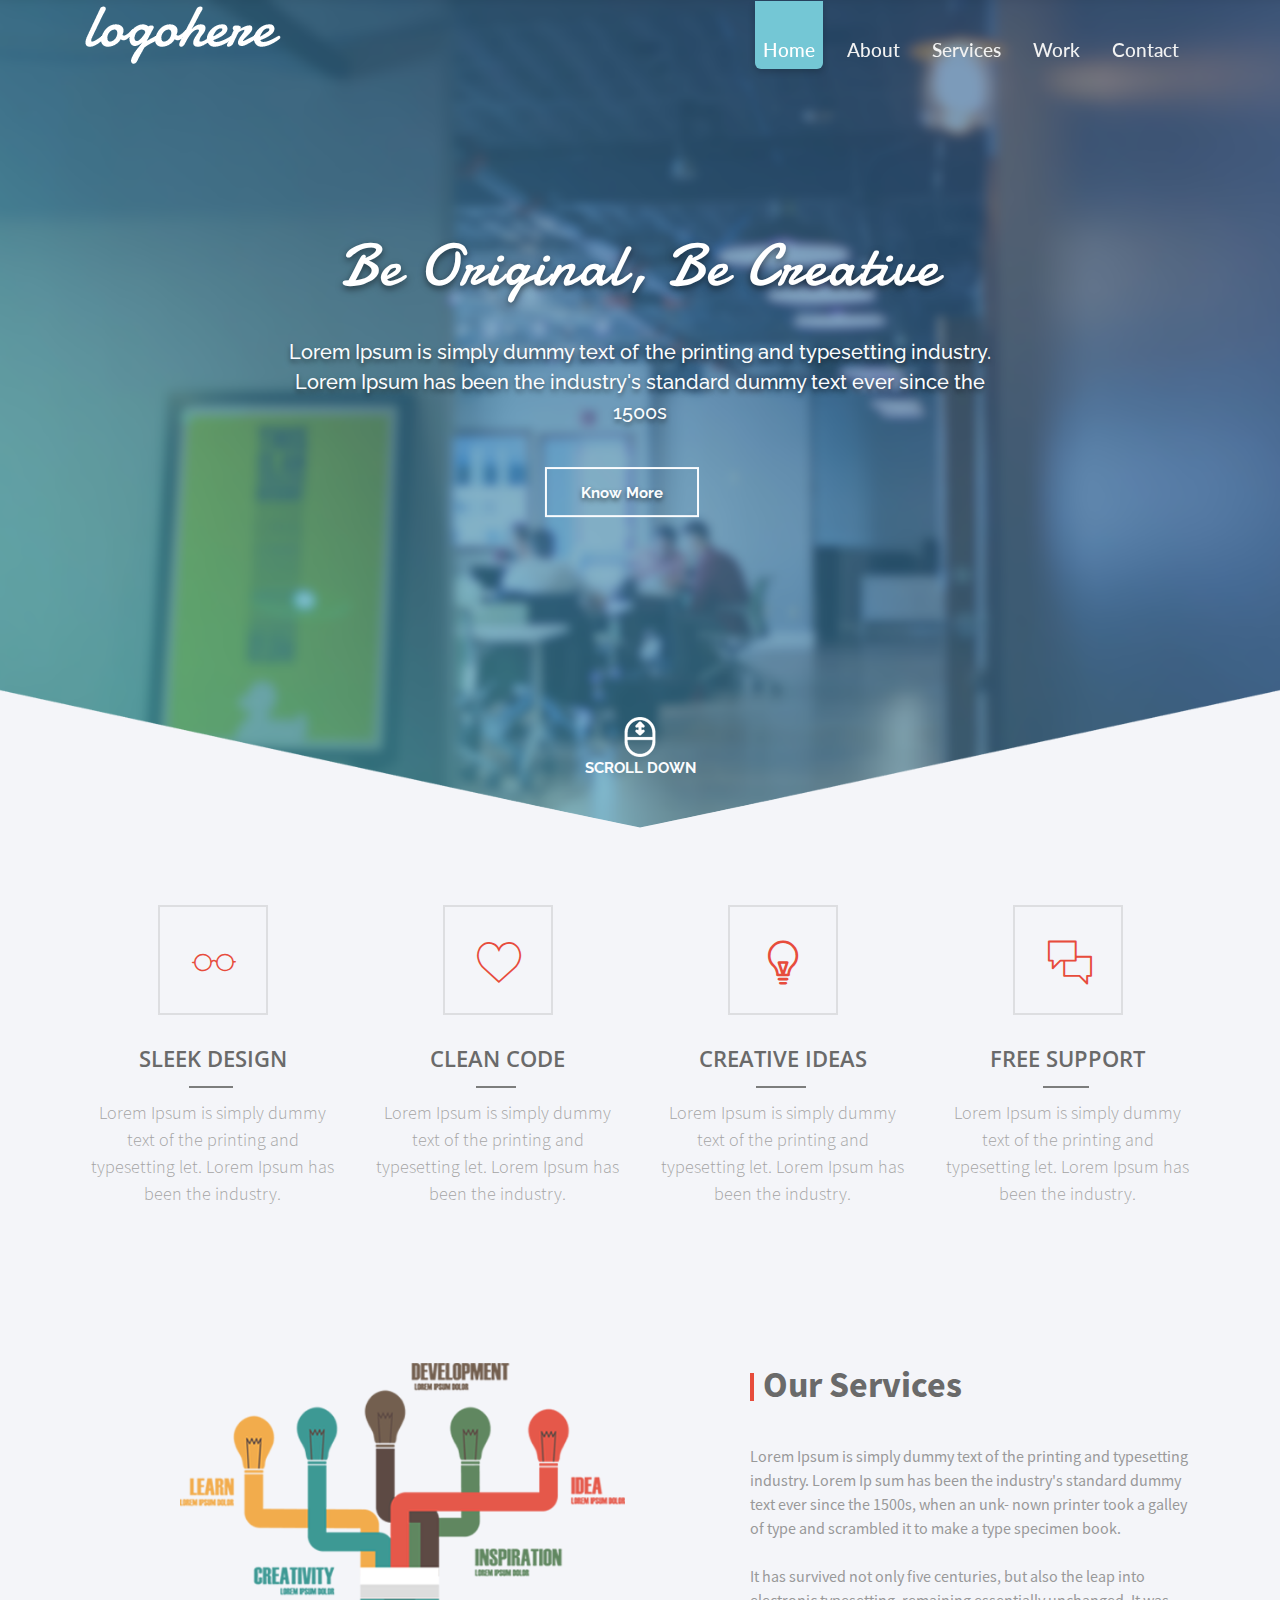
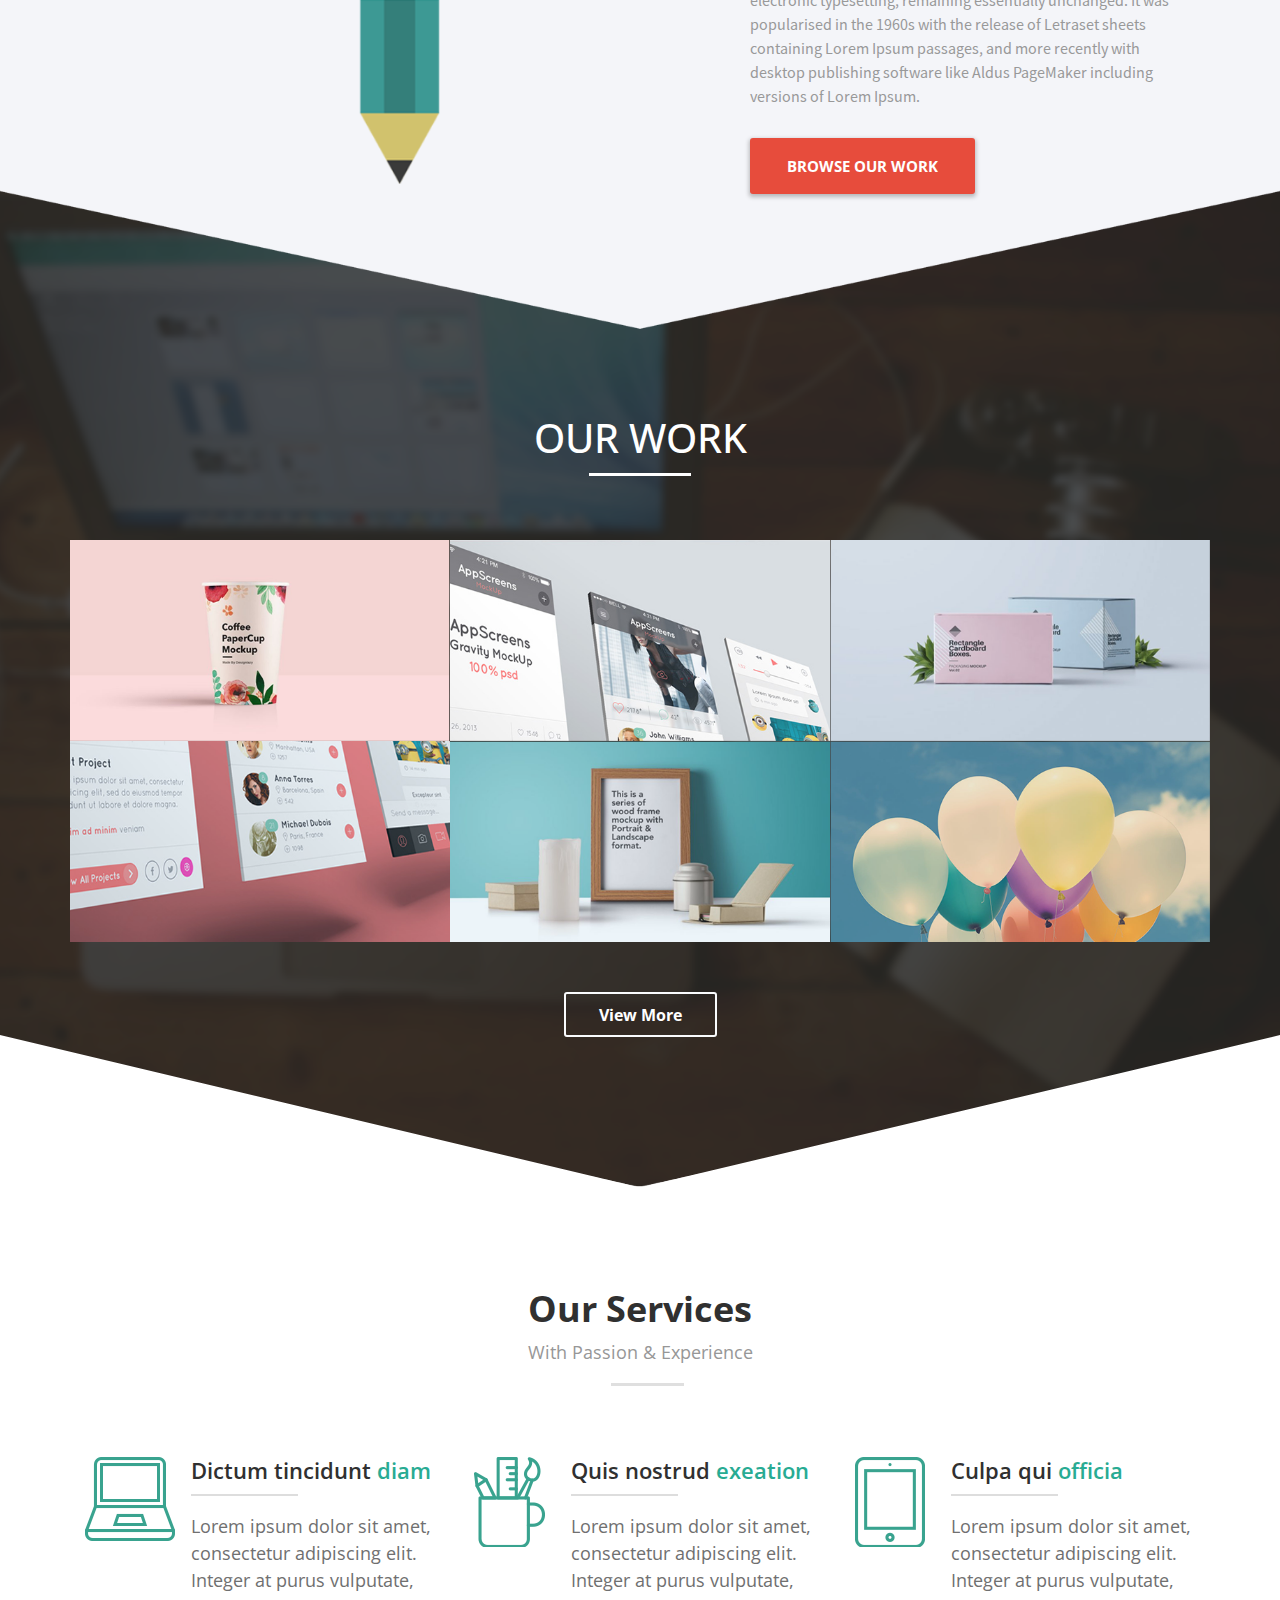
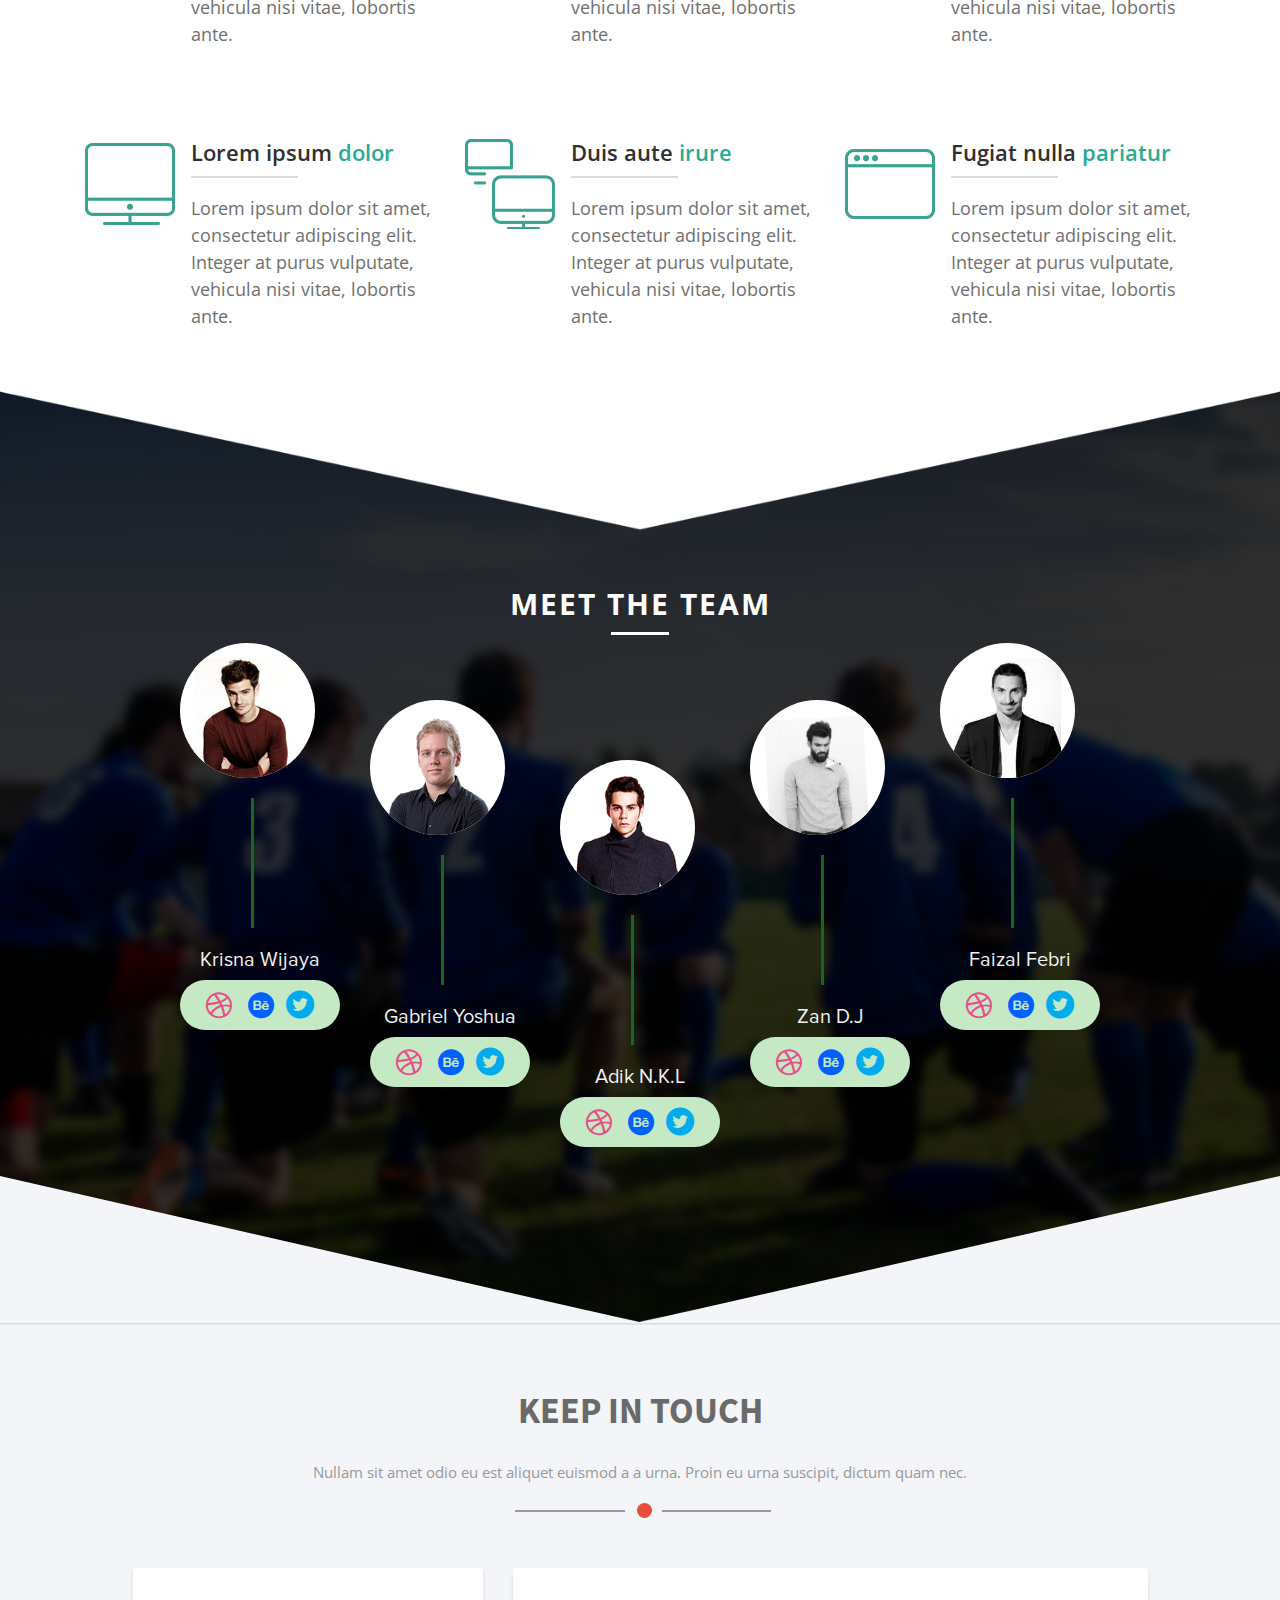
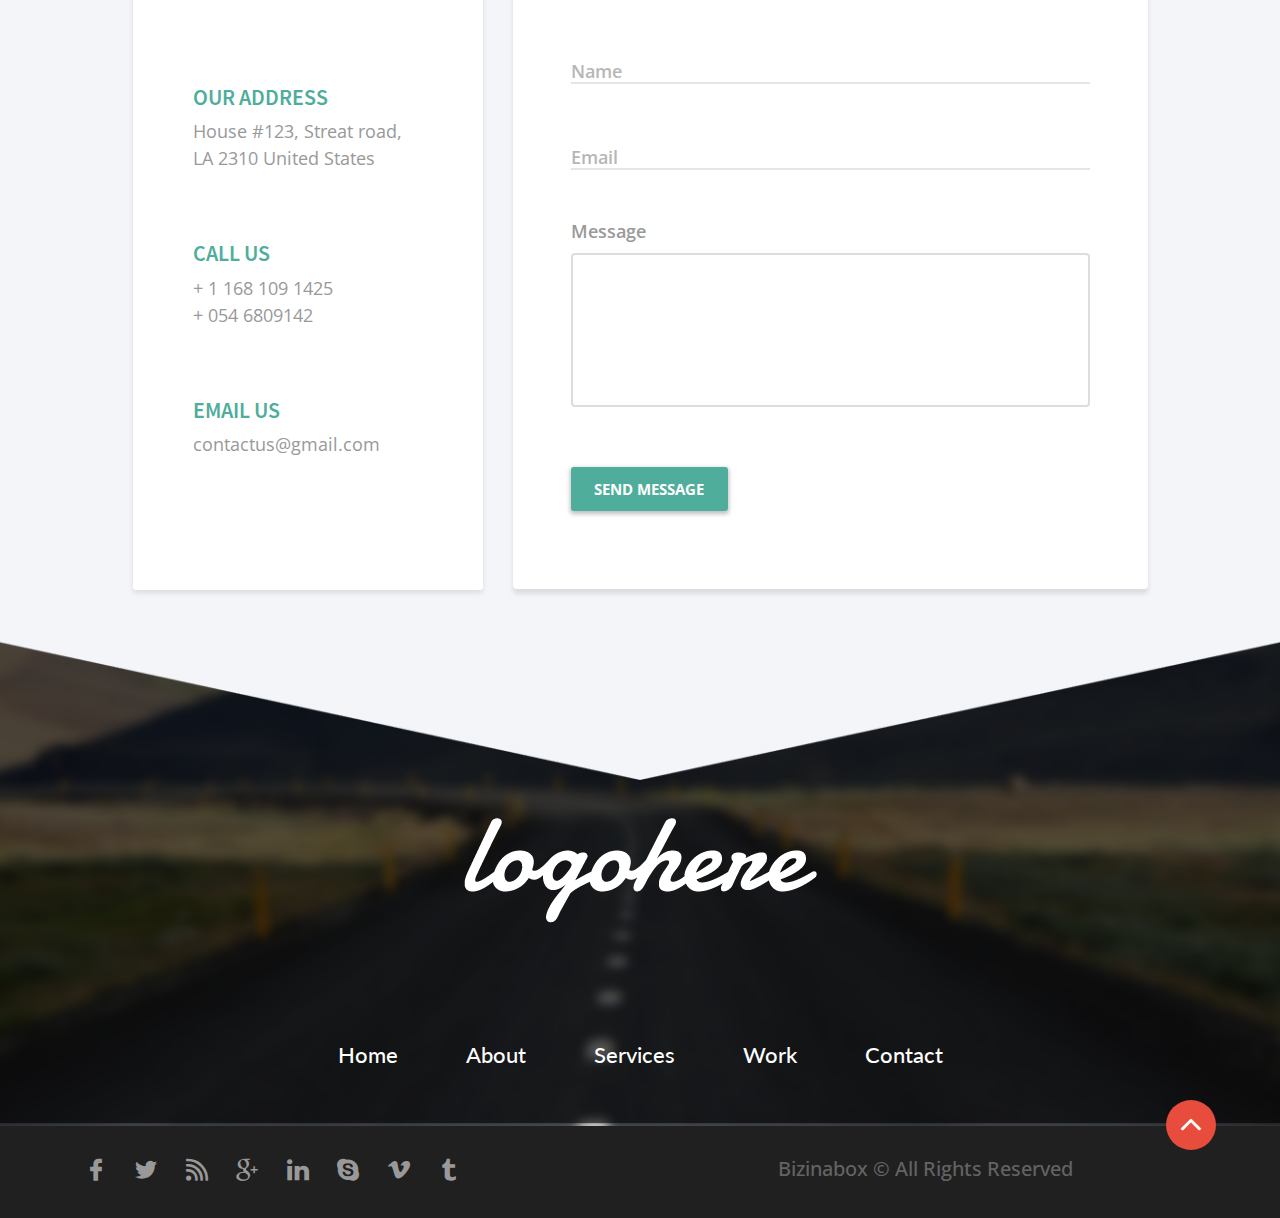
<file: Professional-One/index.html>
﻿<!doctype html>
<html lang="en">
<head>
    <!-- Required meta tags -->
    <meta charset="utf-8">
    <meta name="viewport" content="width=device-width, initial-scale=1, shrink-to-fit=no">
    <link href="https://fonts.googleapis.com/css?family=Lato:300,400,700,900|Open+Sans:300,400,600,700,800|Raleway:400,500,600,700,800,900|Source+Sans+Pro:300,400,600,700,900" rel="stylesheet">
    <link href="assets/fontawesome-free-5.6.1-web/css/all.min.css" rel="stylesheet" />
    <link href="assets/Bootstrap4/css/bootstrap.css" rel="stylesheet" />
    <link href="assets/Bootstrap4/css/animate.css" rel="stylesheet" />
    <link href="assets/Bootstrap4/css/owl.carousel.min.css" rel="stylesheet" />
    <link href="assets/Bootstrap4/css/owl.theme.default.min.css" rel="stylesheet" />
    <link href="assets/Bootstrap4/LightBox/dist/css/lightbox.css" rel="stylesheet" />
    <link href="assets/Bootstrap4/css/jquery-ui.css" rel="stylesheet" />
    <link href="assets/font/flaticon.css" rel="stylesheet" />
    <link href="assets/Bootstrap4/css/floating.labels.min.css" rel="stylesheet" />
    <link href="assets/Bootstrap4/css/styles.css" rel="stylesheet" />
    <title>Professional Theme | One</title>
</head>
<body>

    <nav id="nab" class="navbar navbar-expand-lg fixed-top">
        <div class="container">
            <a class="navbar-brand" href="index.html">
                <img src="assets/Images/logo.png" class="img-fluid media-logo-width" />
            </a>
            <button class="navbar-toggler" type="button" data-toggle="collapse" data-target="#navbarSupportedContent" aria-controls="navbarSupportedContent" aria-expanded="false" aria-label="Toggle navigation">
                <span class="navbar-toggler-icon"></span>
            </button>
            <div class="collapse navbar-collapse" id="navbarSupportedContent">
                <ul class="navbar-nav ml-auto text-center">
                    <li class="nav-item active">
                        <a class="nav-link" href="#">Home <span class="sr-only">(current)</span></a>
                    </li>
                    <li class="nav-item">
                        <a class="nav-link scroll" href="#skill">About</a>
                    </li>
                    <li class="nav-item">
                        <a class="nav-link scroll" href="#services">Services</a>
                    </li>
                    <li class="nav-item">
                        <a class="nav-link scroll" href="#work">Work</a>
                    </li>
                    <!--<li class="nav-item">
                        <a class="nav-link scroll" href="#team">Team</a>
                    </li>-->
                    <li class="nav-item">
                        <a class="nav-link scroll" href="#contact">Contact</a>
                    </li>
                </ul>
            </div>
        </div>
    </nav>
    <section id="home" class="main-bg-banner" style="background-image: url('assets/Images/main-banner.png');">
        <div class="container">
            <div class="row">
                <div class="col-md-8 offset-md-2 text-center">
                    <div class="content-setting">
                        <h2 class="main-banner-text">Be Original, Be Creative</h2>
                        <p class="banner-sub-text text-center comments-space mt-35">
                            Lorem Ipsum is simply dummy text of the printing and typesetting industry.
                            Lorem Ipsum has been the industry's standard dummy text ever since the 1500s
                            Lorem Ipsum has been the industry's standard dummy text ever since the 1500s
                        </p>
                    </div>
                    <!--<div class="mt-40">
                        <a href="#contact" class="btn btn-know">Know More</a>
                    </div>-->
                    <div class="mt-200">
                        <a href="#skill" class="link-style">
                            <img src="assets/Images/scroll.png" class="animated bounce infinite" />
                            <p class="scroll-text mb-5">
                                Scroll Down
                            </p>
                        </a>
                    </div>
                </div>
            </div>
        </div>
    </section>
    <section id="skill">
        <!--<div class="borders left-border"></div>
        <div class="borders right-border"></div>-->
        <div class="container">
            <div class="row">
                <div class="col-lg-3 col-md-6 text-center" id="hover-area">
                    <div class="border-area text-center">
                        <i class="flaticon-eyeglasses"></i>
                    </div>
                    <h2 class="skill-heading below-skills mt-30">Sleek Design</h2>
                    <p class="skill-desc mt-20">
                        Lorem Ipsum is simply dummy text of the printing and typesetting let. Lorem Ipsum has been the industry.
                    </p>
                </div>
                <div class="col-lg-3 col-md-6 text-center" id="hover-area">
                    <div class="border-area text-center">
                        <i class="flaticon-like"></i>
                    </div>
                    <h2 class="skill-heading below-skills mt-30">Clean Code</h2>
                    <p class="skill-desc mt-20">
                        Lorem Ipsum is simply dummy text of the printing and typesetting let. Lorem Ipsum has been the industry.
                    </p>
                </div>
                <div class="col-lg-3 col-md-6 text-center media-skill-mt" id="hover-area">
                    <div class="border-area text-center">
                        <i class="flaticon-idea"></i>
                    </div>
                    <h2 class="skill-heading below-skills mt-30">Creative Ideas</h2>
                    <p class="skill-desc mt-20">
                        Lorem Ipsum is simply dummy text of the printing and typesetting let. Lorem Ipsum has been the industry.
                    </p>
                </div>
                <div class="col-lg-3 col-md-6 text-center media-skill-mt" id="hover-area">
                    <div class="border-area text-center">
                        <i class="flaticon-talk"></i>
                    </div>
                    <h2 class="skill-heading below-skills mt-30">Free Support</h2>
                    <p class="skill-desc mt-20">
                        Lorem Ipsum is simply dummy text of the printing and typesetting let. Lorem Ipsum has been the industry.
                    </p>
                </div>
            </div>
        </div>
        <div class="container">
            <div class="row mt-140">
                <div class="col-lg-5 offset-lg-1 media-pen-align">
                    <img src="assets/Images/pen.png" class="img-fluid" />
                </div>
                <div class="col-lg-5 offset-lg-1 media-service-mt">
                    <h2 class="befor-line service-text">Our Services</h2>
                    <p class="service-desc-text mt-38">
                        Lorem Ipsum is simply dummy text of the printing and typesetting industry. Lorem Ip sum has been the industry's standard dummy text ever since the 1500s, when an unk- nown printer took a galley of type and scrambled it to make a type specimen book.
                        <br /><br />
                        It has survived not only five centuries, but also the leap into electronic typesetting, remaining essentially unchanged. It was popularised in the 1960s with the release of Letraset sheets containing Lorem Ipsum passages, and more recently with desktop publishing software like Aldus PageMaker including versions of Lorem Ipsum.
                    </p>
                    <div class="mt-30">
                        <a href="#work" class="btn btn-browse link-style">Browse Our Work</a>
                    </div>
                </div>
            </div>
        </div>
    </section>
    <section id="work" style="background-image: url('assets/Images/gallery-banner.png');">
        <!--<div class="borders bottom-border media-borders"></div>
        <div class="borders top-border media-borders"></div>
        <div class="borders left-border"></div>
        <div class="borders right-border"></div>-->
        <div class="container text-center">
            <div class="row">
                <div class="col-md-8 offset-md-2 text-center">
                    <h2 class="work-text below-work-line">Our Work</h2>
                </div>
            </div>
            <div class="row loadMore mt-70">
                <div class="col-lg-4 col-md-6 p-0 item">
                    <div class="containing">
                        <img src="assets/Images/work/w1.png" class="image" />
                        <div class="overlay">
                            <div class="text">
                                <a href="assets/Images/work/w1.png" class="link-style" data-lightbox="image-1">
                                    <i class="flaticon-eye"></i>
                                </a>
                            </div>
                        </div>
                    </div>
                </div>
                <div class="col-lg-4 col-md-6 p-0 item">
                    <div class="containing">
                        <img src="assets/Images/work/w2.png" class="image" />
                        <div class="overlay">
                            <div class="text">
                                <a href="assets/Images/work/w2.png" class="link-style" data-lightbox="image-1">
                                    <i class="flaticon-eye"></i>
                                </a>
                            </div>
                        </div>
                    </div>
                </div>
                <div class="col-lg-4 col-md-6 p-0 item">
                    <div class="containing">
                        <img src="assets/Images/work/w3.png" class="image" />
                        <div class="overlay">
                            <div class="text">
                                <a href="assets/Images/work/w3.png" class="link-style" data-lightbox="image-1">
                                    <i class="flaticon-eye"></i>
                                </a>
                            </div>
                        </div>
                    </div>
                </div>
                <div class="col-lg-4 col-md-6 p-0 item">
                    <div class="containing">
                        <img src="assets/Images/work/w4.png" class="image" />
                        <div class="overlay">
                            <div class="text">
                                <a href="assets/Images/work/w4.png" class="link-style" data-lightbox="image-1">
                                    <i class="flaticon-eye"></i>
                                </a>
                            </div>
                        </div>
                    </div>
                </div>
                <div class="col-lg-4 col-md-6 p-0 item">
                    <div class="containing">
                        <img src="assets/Images/work/w5.png" class="image" />
                        <div class="overlay">
                            <div class="text">
                                <a href="assets/Images/work/w5.png" class="link-style" data-lightbox="image-1">
                                    <i class="flaticon-eye"></i>
                                </a>
                            </div>
                        </div>
                    </div>
                </div>
                <div class="col-lg-4 col-md-6 p-0 item">
                    <div class="containing">
                        <img src="assets/Images/work/w6.png" class="image" />
                        <div class="overlay">
                            <div class="text">
                                <a href="assets/Images/work/w6.png" class="link-style" data-lightbox="image-1">
                                    <i class="flaticon-eye"></i>
                                </a>
                            </div>
                        </div>
                    </div>
                </div>
                <div class="col-lg-4 col-md-6 p-0 item">
                    <div class="containing">
                        <img src="assets/Images/work/w1.png" class="image" />
                        <div class="overlay">
                            <div class="text">
                                <a href="assets/Images/work/w1.png" class="link-style" data-lightbox="image-1">
                                    <i class="flaticon-eye"></i>
                                </a>
                            </div>
                        </div>
                    </div>
                </div>
                <div class="col-lg-4 col-md-6 p-0 item">
                    <div class="containing">
                        <img src="assets/Images/work/w2.png" class="image" />
                        <div class="overlay">
                            <div class="text">
                                <a href="assets/Images/work/w2.png" class="link-style" data-lightbox="image-1">
                                    <i class="flaticon-eye"></i>
                                </a>
                            </div>
                        </div>
                    </div>
                </div>
                <div class="col-lg-4 col-md-6 p-0 item">
                    <div class="containing">
                        <img src="assets/Images/work/w3.png" class="image" />
                        <div class="overlay">
                            <div class="text">
                                <a href="assets/Images/work/w3.png" class="link-style" data-lightbox="image-1">
                                    <i class="flaticon-eye"></i>
                                </a>
                            </div>
                        </div>
                    </div>
                </div>
                <div class="col-lg-4 col-md-6 p-0 item">
                    <div class="containing">
                        <img src="assets/Images/work/w3.png" class="image" />
                        <div class="overlay">
                            <div class="text">
                                <a href="assets/Images/work/w3.png" class="link-style" data-lightbox="image-1">
                                    <i class="flaticon-eye"></i>
                                </a>
                            </div>
                        </div>
                    </div>
                </div>
                <div class="col-lg-4 col-md-6 p-0 item">
                    <div class="containing">
                        <img src="assets/Images/work/w3.png" class="image" />
                        <div class="overlay">
                            <div class="text">
                                <a href="assets/Images/work/w3.png" class="link-style" data-lightbox="image-1">
                                    <i class="flaticon-eye"></i>
                                </a>
                            </div>
                        </div>
                    </div>
                </div>
                <div class="col-lg-4 col-md-6 p-0 item">
                    <div class="containing">
                        <img src="assets/Images/work/w3.png" class="image" />
                        <div class="overlay">
                            <div class="text">
                                <a href="assets/Images/work/w3.png" class="link-style" data-lightbox="image-1">
                                    <i class="flaticon-eye"></i>
                                </a>
                            </div>
                        </div>
                    </div>
                </div>
            </div>
        </div>
    </section>
    <section id="services" class="mt-100">
        <div class="container media-service-mt">
            <div class="row">
                <div class="col-md-8 offset-md-2 text-center">
                    <h2 class="our-text">Our Services</h2>
                    <p class="exp-text below-Exp">
                        With Passion & Experience
                    </p>
                </div>
            </div>
            <div class="row ">
                <div class="col-lg-4 col-md-6 mt-75">
                    <div class="media">
                        <img src="assets/Images/service/s1.png" class="img-fluid mr-3 media-img-width" />
                        <div class="media-body">
                            <h2 class="service-heading below-service">Dictum tincidunt <span class="color">diam</span> </h2>
                            <p class="service-desc mt-30">
                                Lorem ipsum dolor sit amet, consectetur adipiscing elit. Integer at purus vulputate, vehicula nisi vitae, lobortis ante.
                            </p>
                        </div>
                    </div>
                </div>
                <div class="col-lg-4 col-md-6 mt-75">
                    <div class="media">
                        <img src="assets/Images/service/s2.png" class="img-fluid mr-3 media-img-width" />
                        <div class="media-body">
                            <h2 class="service-heading below-service">Quis nostrud  <span class="color">exeation</span> </h2>
                            <p class="service-desc mt-30">
                                Lorem ipsum dolor sit amet, consectetur adipiscing elit. Integer at purus vulputate, vehicula nisi vitae, lobortis ante.
                            </p>
                        </div>
                    </div>
                </div>
                <div class="col-lg-4 col-md-6 mt-75 ">
                    <div class="media">
                        <img src="assets/Images/service/s3.png" class="img-fluid mr-3 media-img-width" />
                        <div class="media-body">
                            <h2 class="service-heading below-service">Culpa qui <span class="color">officia</span> </h2>
                            <p class="service-desc mt-30">
                                Lorem ipsum dolor sit amet, consectetur adipiscing elit. Integer at purus vulputate, vehicula nisi vitae, lobortis ante.
                            </p>
                        </div>
                    </div>
                </div>
                <div class="col-lg-4 col-md-6 mt-75">
                    <div class="media">
                        <img src="assets/Images/service/s4.png" class="img-fluid mr-3 media-img-width" />
                        <div class="media-body">
                            <h2 class="service-heading below-service">Lorem ipsum  <span class="color">dolor</span> </h2>
                            <p class="service-desc mt-30">
                                Lorem ipsum dolor sit amet, consectetur adipiscing elit. Integer at purus vulputate, vehicula nisi vitae, lobortis ante.
                            </p>
                        </div>
                    </div>
                </div>
                <div class="col-lg-4 col-md-6 mt-75">
                    <div class="media">
                        <img src="assets/Images/service/s5.png" class="img-fluid mr-3 media-img-width" />
                        <div class="media-body">
                            <h2 class="service-heading below-service">Duis aute <span class="color">irure</span> </h2>
                            <p class="service-desc mt-30">
                                Lorem ipsum dolor sit amet, consectetur adipiscing elit. Integer at purus vulputate, vehicula nisi vitae, lobortis ante.
                            </p>
                        </div>
                    </div>
                </div>
                <div class="col-lg-4 col-md-6 mt-75">
                    <div class="media">
                        <img src="assets/Images/service/s6.png" class="img-fluid mr-3 media-img-width" />
                        <div class="media-body">
                            <h2 class="service-heading below-service">Fugiat nulla <span class="color">pariatur</span> </h2>
                            <p class="service-desc mt-30">
                                Lorem ipsum dolor sit amet, consectetur adipiscing elit. Integer at purus vulputate, vehicula nisi vitae, lobortis ante.
                            </p>
                        </div>
                    </div>
                </div>
            </div>
        </div>
    </section>
    <section id="team" style="background-image: url('assets/Images/team-banner.png');">
        <!--<div class="borders bottom-border"></div>
        <div class="borders top-border"></div>
        <div class="borders left-border"></div>
        <div class="borders right-border"></div>-->
        <div class="container text-center">
            <div class="row">
                <div class="col-md-8 offset-md-2 text-center mt-65">
                    <h2 class="team-text below-team">Meet The Team</h2>
                </div>
            </div>
            <div class="row justify-content-center mt-130 media-team-mt">
                <div class="col-lg-2 col-md-4 mt--117 media-team-mt">
                    <div class="below-line">
                        <div class="img-bg-color media-team-ml">
                            <img src="assets/Images/team/t1.png" class="img-fluid text-center" />
                        </div>
                    </div>
                    <div class="text-center mt-15">
                        <h2 class="team-name mt-170">Krisna Wijaya</h2>
                        <div class="icon-bg-color">
                            <a href="#" class="link-style mr-1">
                                <i class="flaticon-dribbble-logo"></i>
                            </a>
                            <a href="#" class="link-style ml-2">
                                <i class="flaticon-behance-logo-button"></i>
                            </a>
                            <a href="#" class="link-style ml-2">
                                <i class="flaticon-twitter-logo-button"></i>
                            </a>
                        </div>
                    </div>
                </div>
                <div class="col-lg-2 col-md-4 mt--60 media-team-mt">
                    <div class="below-line">
                        <div class="img-bg-color media-team-ml">
                            <img src="assets/Images/team/t2.png" class="img-fluid" />
                        </div>
                    </div>
                    <div class="text-center mt-15">
                        <h2 class="team-name mt-170">Gabriel Yoshua</h2>
                        <div class="icon-bg-color">
                            <a href="#" class="link-style mr-1">
                                <i class="flaticon-dribbble-logo"></i>
                            </a>
                            <a href="#" class="link-style ml-2">
                                <i class="flaticon-behance-logo-button"></i>
                            </a>
                            <a href="#" class="link-style ml-2">
                                <i class="flaticon-twitter-logo-button"></i>
                            </a>
                        </div>
                    </div>
                </div>
                <div class="col-lg-2 col-md-4 media-team-mt">
                    <div class="below-line">
                        <div class="img-bg-color media-team-ml">
                            <img src="assets/Images/team/t3.png" class="img-fluid" />
                        </div>
                    </div>
                    <div class="text-center mt-15">
                        <h2 class="team-name mt-170">Adik N.K.L</h2>
                        <div class="icon-bg-color">
                            <a href="#" class="link-style mr-1">
                                <i class="flaticon-dribbble-logo"></i>
                            </a>
                            <a href="#" class="link-style ml-2">
                                <i class="flaticon-behance-logo-button"></i>
                            </a>
                            <a href="#" class="link-style ml-2">
                                <i class="flaticon-twitter-logo-button"></i>
                            </a>
                        </div>
                    </div>
                </div>
                <div class="col-lg-2 col-md-4 mt--60 media-team-mt">
                    <div class="below-line">
                        <div class="img-bg-color media-team-ml">
                            <img src="assets/Images/team/t4.png" class="img-fluid" />
                        </div>
                    </div>
                    <div class="text-center mt-15">
                        <h2 class="team-name mt-170">Zan D.J</h2>
                        <div class="icon-bg-color">
                            <a href="#" class="link-style mr-1">
                                <i class="flaticon-dribbble-logo"></i>
                            </a>
                            <a href="#" class="link-style ml-2">
                                <i class="flaticon-behance-logo-button"></i>
                            </a>
                            <a href="#" class="link-style ml-2">
                                <i class="flaticon-twitter-logo-button"></i>
                            </a>
                        </div>
                    </div>
                </div>
                <div class="col-lg-2 col-md-4 mt--117 media-team-mt">
                    <div class="below-line">
                        <div class="img-bg-color media-team-ml">
                            <img src="assets/Images/team/t5.png" class="img-fluid" />
                        </div>
                    </div>
                    <div class="text-center mt-15">
                        <h2 class="team-name mt-170">Faizal Febri</h2>
                        <div class="icon-bg-color">
                            <a href="#" class="link-style mr-1">
                                <i class="flaticon-dribbble-logo"></i>
                            </a>
                            <a href="#" class="link-style ml-2">
                                <i class="flaticon-behance-logo-button"></i>
                            </a>
                            <a href="#" class="link-style ml-2">
                                <i class="flaticon-twitter-logo-button"></i>
                            </a>
                        </div>
                    </div>
                </div>
            </div>
        </div>

    </section>
    <section id="contact">
        <div class="position-relative">
            <hr sty class="team-hr-line" style="z-index: 0" />
        </div>
        <div class="container">
            <div class="row">
                <div class="col-md-8 offset-md-2 text-center">
                    <h2 class="keep-text">Keep in Touch</h2>
                    <p class="keep-desc mt-28">
                        Nullam sit amet odio eu est aliquet euismod a a urna. Proin eu urna suscipit, dictum quam nec.
                    </p>
                    <div class="dot-before-and-after mt-20">
                        <div class="dot ">
                        </div>
                    </div>
                </div>
            </div>
            <div class="row mt-65 justify-content-center">
                <div class="col-lg-4">
                    <div class="address-bg-color">
                        <h2 class="address-text">Our Address</h2>
                        <p class="address-desc">
                            House #123, Streat road, LA
                            2310 United States
                        </p>
                        <div class="mt-68">
                            <h2 class="address-text">Call Us</h2>
                            <p class="address-desc">
                                + 1 168 109 1425
                                <br />
                                + 054 6809142
                            </p>
                        </div>
                        <div class="mt-68">
                            <h2 class="address-text">Email US</h2>
                            <p class="address-desc">
                                <a href="mailto:usmanhaiderkhan4@gmail.com" class="email-style">
                                    contactus@gmail.com
                                </a>
                            </p>
                        </div>
                    </div>
                </div>
                <div class="col-lg-7 media-contact-mt">
                    <div>
                        <div class="contact-bg-color">
                            <form action="/" method="post">
                                <div class="row">
                                    <div class="col-md-12">
                                        <div class="form-group floating-control-group">
                                            <label for="name" class="label-style">Name</label>
                                            <input type="text" class="form-control" required="">
                                        </div>
                                        <div class="form-group floating-control-group mt-48">
                                            <label for="email" class="label-style">Email</label>
                                            <input type="email" class="form-control" required="">
                                        </div>
                                        <div class="form-group mt-48">
                                            <label for="message" class="label-style">Message</label>
                                            <textarea class="form-control text-area" rows="5" required=""></textarea>
                                        </div>
                                        <div class="mt-60">
                                            <button type="submit" class="btn btn-send">Send Message</button>
                                        </div>
                                    </div>
                                </div>
                            </form>
                        </div>
                    </div>
                </div>
            </div>
        </div>
    </section>
    <section id="footer-section" style="background-image: url('assets/Images/footer-banner.png');">
        <!--<div class="borders bottom-border"></div>
        <div class="borders top-border"></div>-->
        <div class="container">
            <div class="row">
                <div class="col-md-8 offset-md-2 text-center mt-120">
                    <img src="assets/Images/footer-logo.png" class="media-footer-logo-width" />
                </div>
            </div>
            <div class="row mt-80">
                <div class="col-md-12">
                    <nav class="navbar navbar-expand-sm">
                        <div class="container">
                            <ul class="navbar-nav mr-auto ml-auto text-center">
                                <li class="nav-item">
                                    <a class="nav-link" href="#">Home</a>
                                </li>
                                <li class="nav-item">
                                    <a class="nav-link scroll" href="#skill">About</a>
                                </li>
                                <li class="nav-item">
                                    <a class="nav-link scroll" href="#services">Services</a>
                                </li>
                                <li class="nav-item">
                                    <a class="nav-link scroll" href="#work">Work</a>
                                </li>
                                <li class="nav-item">
                                    <a class="nav-link scroll" href="#contact">Contact</a>
                                </li>
                            </ul>
                        </div>
                    </nav>
                </div>
            </div>
        </div>
    </section>
    <footer>
        <div class="footer-bg-color">
            <div class="container">
                <div class="row">
                    <div class="col-md-6">
                        <div class="media-flat-align">
                            <a href="#" class="mr-4 link-style"><i class="flaticon-facebook-logo"></i></a>
                            <a href="#" class="mr-4 link-style"><i class="flaticon-twitter-logo-silhouette"></i></a>
                            <a href="#" class="mr-4 link-style"><i class="flaticon-wifi-signal"></i></a>
                            <a href="#" class="mr-4 link-style"><i class="flaticon-google-plus-logo"></i></a>
                            <a href="#" class="mr-4 link-style"><i class="flaticon-linkedin-logo"></i></a>
                            <a href="#" class="mr-4 link-style"><i class="flaticon-skype-logo"></i></a>
                            <a href="#" class="mr-4 link-style"><i class="flaticon-vimeo"></i></a>
                            <a href="#" class="mr-4 link-style"><i class="flaticon-tumblr-logo"></i></a>
                        </div>
                    </div>
                    <div class="col-md-6">
                        <p class="footer-font">
                            Bizinabox © All Rights Reserved
                        </p>
                    </div>
                </div>
                <div class="toper-postion">
                    <a href="#home" class="link-style">
                        <div class="top-bg-color animated bounce infinite">
                            <i class="flaticon-up-arrow text-white "></i>
                        </div>
                    </a>
                </div>
            </div>
        </div>
    </footer>
    <!------------------- JQuery Files Section ------------------->
    <script src="assets/Bootstrap4/js/jquery.slim.min.js"></script>
    <script src="assets/Bootstrap4/js/poper.min.js"></script>
    <script src="assets/Bootstrap4/js/bootstrap.min.js"></script>
    <script src="assets/Bootstrap4/js/owl.carousel.min.js"></script>
    <script src="assets/Bootstrap4/LightBox/dist/js/lightbox.min.js"></script>
    <script src="assets/Bootstrap4/js/loadMoreResults.js"></script>
    <script src="assets/Bootstrap4/js/jquery-ui.js"></script>
    <script src="assets/Bootstrap4/js/smoothscroll.js"></script>
    <script src="assets/Bootstrap4/js/scrollinToview.js"></script>
    <script src="assets/Bootstrap4/js/wow.min.js"></script>
    <script src="assets/Bootstrap4/js/floating.labels.min.js"></script>
    <script src="assets/Bootstrap4/js/script.js"></script>
    <script type="text/javascript">new WOW().init();</script>
</body>
</html>
</file>
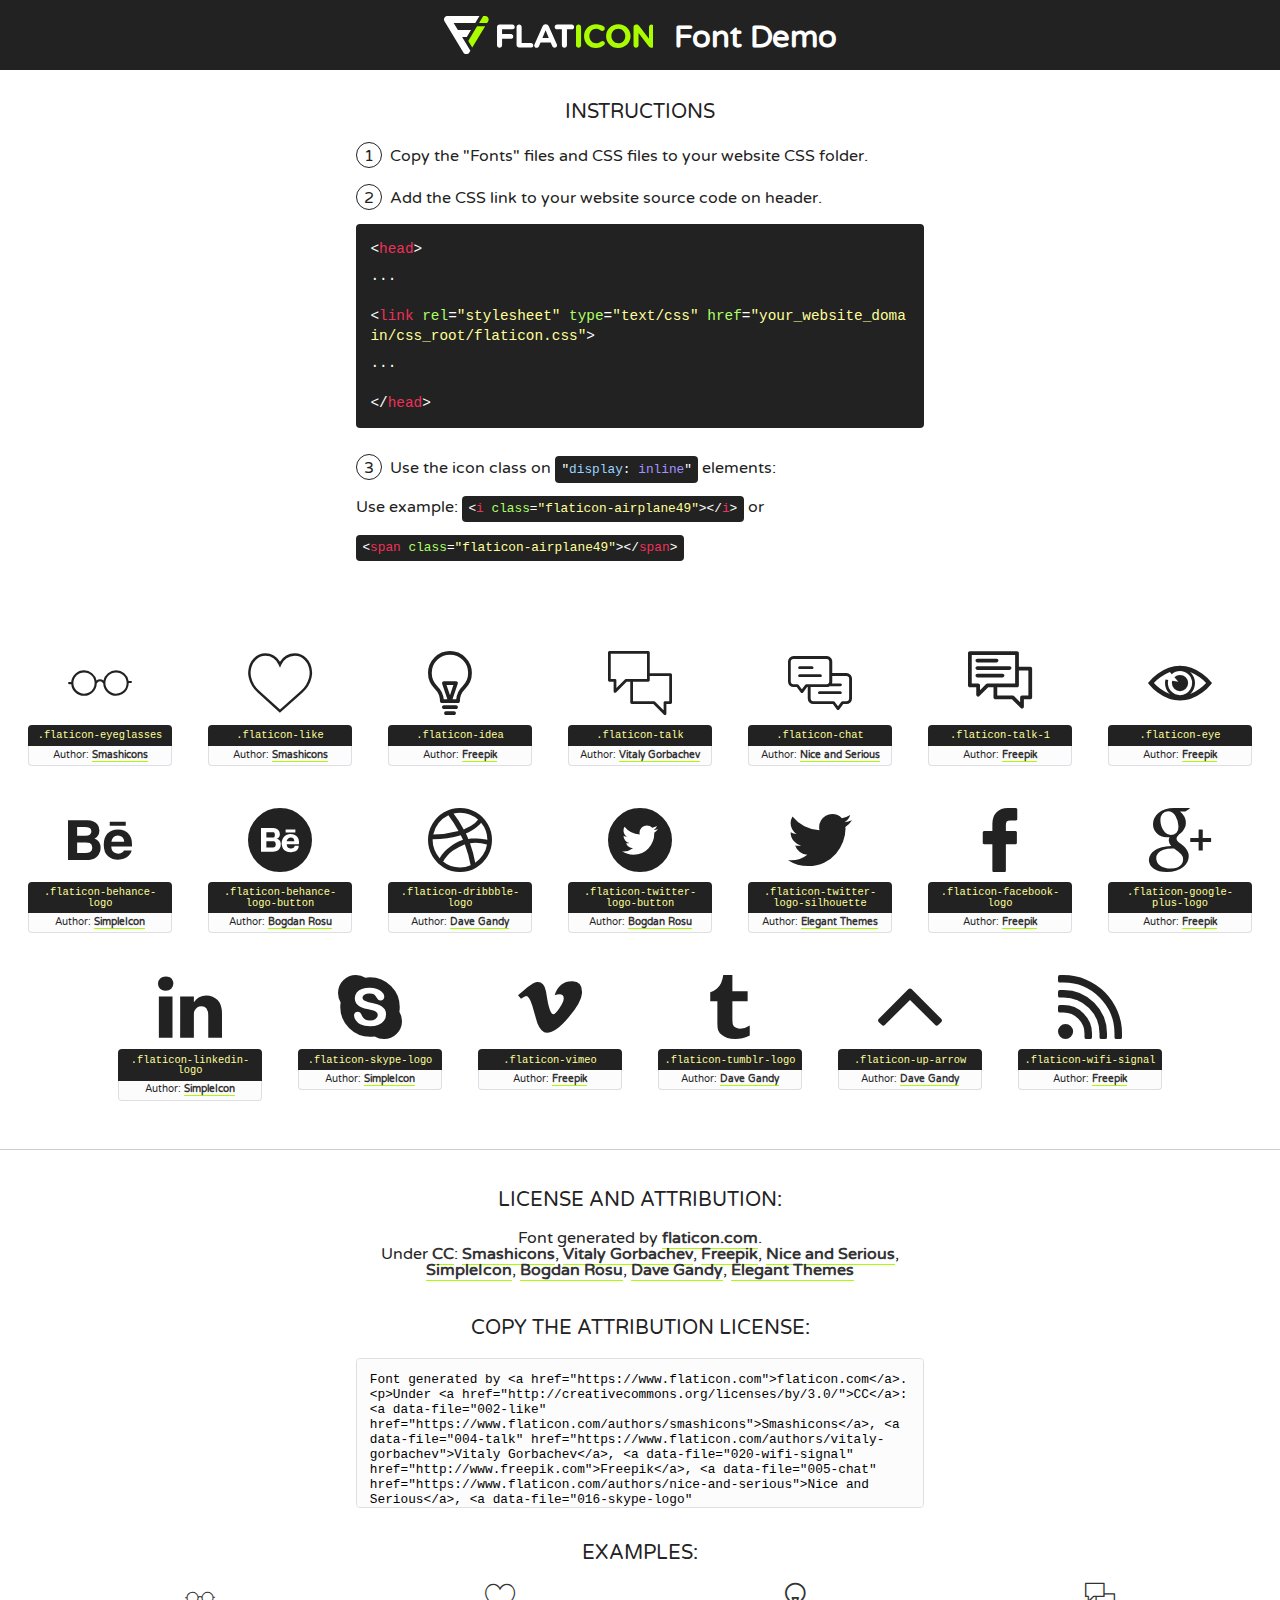
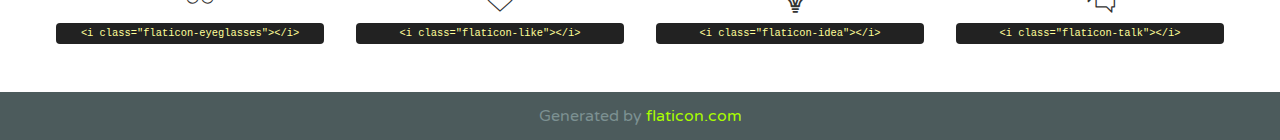
<file: Professional-One/assets/font/flaticon.html>
<!DOCTYPE html>
<!--
  Flaticon icon font: Flaticon
  Creation date: 02/04/2019 13:21
-->
<html>
<!DOCTYPE html>
<html>

<head>
    <title>Flaticon WebFont</title>
    <link href="http://fonts.googleapis.com/css?family=Varela+Round" rel="stylesheet" type="text/css" />
    <link rel="stylesheet" type="text/css" href="flaticon.css">
    <meta charset="UTF-8">
    <style>
    html, body, div, span, applet, object, iframe,
    h1, h2, h3, h4, h5, h6, p, blockquote, pre,
    a, abbr, acronym, address, big, cite, code,
    del, dfn, em, img, ins, kbd, q, s, samp,
    small, strike, strong, sub, sup, tt, var,
    b, u, i, center,
    dl, dt, dd, ol, ul, li,
    fieldset, form, label, legend,
    table, caption, tbody, tfoot, thead, tr, th, td,
    article, aside, canvas, details, embed, 
    figure, figcaption, footer, header, hgroup, 
    menu, nav, output, ruby, section, summary,
    time, mark, audio, video {
        margin: 0;
        padding: 0;
        border: 0;
        font-size: 100%;
        font: inherit;
        vertical-align: baseline;
    }
    /* HTML5 display-role reset for older browsers */
    article, aside, details, figcaption, figure, 
    footer, header, hgroup, menu, nav, section {
        display: block;
    }
    body {
        line-height: 1;
    }
    ol, ul {
        list-style: none;
    }
    blockquote, q {
        quotes: none;
    }
    blockquote:before, blockquote:after,
    q:before, q:after {
        content: '';
        content: none;
    }
    table {
        border-collapse: collapse;
        border-spacing: 0;
    }
    body {
        font-family: 'Varela Round', Helvetica, Arial, sans-serif;
        font-size: 16px;
        color: #222;
    }
    a {
        color: #333;
        border-bottom: 1px solid #a9fd00;
        font-weight: bold;
        text-decoration: none;
    }
    * {
        -moz-box-sizing: border-box;
        -webkit-box-sizing: border-box;
        box-sizing: border-box;
        margin: 0;
        padding: 0;
    }
    [class^="flaticon-"]:before, [class*=" flaticon-"]:before, [class^="flaticon-"]:after, [class*=" flaticon-"]:after {
        font-family: Flaticon;
        font-size: 30px;
        font-style: normal;
        margin-left: 20px;
        color: #333;
    }
    .wrapper {
        max-width: 600px;
        margin: auto;
        padding: 0 1em;
    }
    .title {
        font-size: 1.25em;
        text-align: center;
        margin-bottom: 1em;
        text-transform: uppercase;
    }
    header {
        text-align: center;
        background-color: #222;
        color: #fff;
        padding: 1em;
    }
    header .logo {
        width: 210px;
        height: 38px;
        display: inline-block;
        vertical-align: middle;
        margin-right: 1em;
        border: none;
    }
    header strong {
        font-size: 1.95em;
        font-weight: bold;
        vertical-align: middle;
        margin-top: 5px;
        display: inline-block;
    }
    .demo {
        margin: 2em auto;
        line-height: 1.25em;
    }
    .demo ul li {
        margin-bottom: 1em;
    }
    .demo ul li .num {
        color: #222;
        border-radius: 20px;
        display: inline-block;
        width: 26px;
        padding: 3px;
        height: 26px;
        text-align: center;
        margin-right: 0.5em;
        border: 1px solid #222;
    }
    .demo ul li code {
        background-color: #222;
        border-radius: 4px;
        padding: 0.25em 0.5em;
        display: inline-block;
        color: #fff;
        font-family: Consolas,Monaco,Lucida Console,Liberation Mono,DejaVu Sans Mono,Bitstream Vera Sans Mono,Courier New, monospace;
        font-weight: lighter;
        margin-top: 1em;
        font-size: 0.8em;
        word-break: break-all;
    }
    .demo ul li code.big {
        padding: 1em;
        font-size: 0.9em;
    }
    .demo ul li code .red {
        color: #EF3159;
    }
    .demo ul li code .green {
        color: #ACFF65;
    }
    .demo ul li code .yellow {
        color: #FFFF99;
    }
    .demo ul li code .blue {
        color: #99D3FF;
    }
    .demo ul li code .purple {
        color: #A295FF;
    }
    .demo ul li code .dots {
        margin-top: 0.5em;
        display: block;
    }
    #glyphs {
        border-bottom: 1px solid #ccc;
        padding: 2em 0;
        text-align: center;
    }
    .glyph {
        display: inline-block;
        width: 9em;
        margin: 1em;
        text-align: center;
        vertical-align: top;
        background: #FFF;
    }
    .glyph .glyph-icon {
        padding: 10px;
        display: block;
        font-family:"Flaticon";
        font-size: 64px;
        line-height: 1;
    }
    .glyph .glyph-icon:before {
        font-size: 64px;
        color: #222;
        margin-left: 0;
    }
    .class-name {
        font-size: 0.65em;
        background-color: #222;
        color: #fff;
        border-radius: 4px 4px 0 0;
        padding: 0.5em;
        color: #FFFF99;
        font-family: Consolas,Monaco,Lucida Console,Liberation Mono,DejaVu Sans Mono,Bitstream Vera Sans Mono,Courier New, monospace;
    }
    .author-name {
        font-size: 0.6em;
        background-color: #fcfcfd;
        border: 1px solid #DEDEE4;
        border-top: 0;
        border-radius: 0 0 4px 4px;
        padding: 0.5em;
    }
    .class-name:last-child {
        font-size: 10px;
        color:#888;
    }
    .class-name:last-child a {
        font-size: 10px;
        color:#555;
    }
    .class-name:last-child a:hover {
        color:#a9fd00;
    }
    .glyph > input {
        display: block;
        width: 100px;
        margin: 5px auto;
        text-align: center;
        font-size: 12px;
        cursor: text;
    }
    .glyph > input.icon-input {
        font-family:"Flaticon";
        font-size: 16px;
        margin-bottom: 10px;
    }
    .attribution .title {
        margin-top: 2em;
    }
    .attribution textarea {
        background-color: #fcfcfd;
        padding: 1em;
        border: none;
        box-shadow: none;
        border: 1px solid #DEDEE4;
        border-radius: 4px;
        resize: none;
        width: 100%;
        height: 150px;
        font-size: 0.8em;
        font-family: Consolas,Monaco,Lucida Console,Liberation Mono,DejaVu Sans Mono,Bitstream Vera Sans Mono,Courier New, monospace;
        -webkit-appearance: none;
    }
    .iconsuse {
        margin: 2em auto;
        text-align: center;
        max-width: 1200px;
    }
    .iconsuse:after {
        content: '';
        display: table;
        clear: both;
    }
    .iconsuse .image {
        float: left;
        width: 25%;
        padding: 0 1em;
    }
    .iconsuse .image p {
        margin-bottom: 1em;
    }
    .iconsuse .image span {
        display: block;
        font-size: 0.65em;
        background-color: #222;
        color: #fff;
        border-radius: 4px;
        padding: 0.5em;
        color: #FFFF99;
        margin-top: 1em;
        font-family: Consolas,Monaco,Lucida Console,Liberation Mono,DejaVu Sans Mono,Bitstream Vera Sans Mono,Courier New, monospace;
    }
    #footer {
        text-align: center;
        background-color: #4C5B5C;
        color: #7c9192;
        padding: 1em;
    }
    #footer a {
        border: none;
        color: #a9fd00;
        font-weight: normal;
    }
    @media (max-width: 960px) {
        .iconsuse .image {
            width: 50%;
        }
    }
    @media (max-width: 560px) {
        .iconsuse .image {
            width: 100%;
        }
    }
    </style>
</head>

<body class="characters-off">

    <header>
        <a href="https://www.flaticon.com" target="_blank" class="logo">
            <svg version="1.1" xmlns="http://www.w3.org/2000/svg" xmlns:xlink="http://www.w3.org/1999/xlink" xmlns:a="http://ns.adobe.com/AdobeSVGViewerExtensions/3.0/" viewBox="0 0 560.875 102.036" enable-background="new 0 0 560.875 102.036" xml:space="preserve">
                <defs>
                </defs>
                <g>
                    <g class="letters">
                        <path fill="#ffffff" d="M141.596,29.675c0-3.777,2.985-6.767,6.764-6.767h34.438c3.426,0,6.15,2.728,6.15,6.15
                        c0,3.43-2.724,6.149-6.15,6.149h-27.674v13.091h23.719c3.429,0,6.151,2.724,6.151,6.15c0,3.43-2.723,6.149-6.151,6.149h-23.719
                        v17.574c0,3.773-2.986,6.761-6.764,6.761c-3.779,0-6.764-2.989-6.764-6.761V29.675z"></path>
                        <path fill="#ffffff" d="M193.844,29.149c0-3.781,2.985-6.767,6.764-6.767c3.776,0,6.763,2.985,6.763,6.767v42.957h25.039
                        c3.426,0,6.149,2.726,6.149,6.153c0,3.425-2.723,6.15-6.149,6.15h-31.802c-3.779,0-6.764-2.986-6.764-6.768V29.149z"></path>
                        <path fill="#ffffff" d="M241.891,75.71l21.438-48.407c1.492-3.341,4.215-5.357,7.906-5.357h0.792
                        c3.686,0,6.323,2.017,7.815,5.357l21.439,48.407c0.436,0.967,0.701,1.845,0.701,2.723c0,3.602-2.809,6.501-6.414,6.501
                        c-3.161,0-5.269-1.845-6.499-4.655l-4.132-9.661h-27.059l-4.301,10.102c-1.144,2.631-3.426,4.214-6.237,4.214
                        c-3.517,0-6.24-2.81-6.24-6.325C241.1,77.64,241.451,76.677,241.891,75.71z M279.932,58.666l-8.521-20.297l-8.526,20.297H279.932
                        z"></path>
                        <path fill="#ffffff" d="M314.864,35.387H301.86c-3.429,0-6.239-2.813-6.239-6.238c0-3.429,2.811-6.24,6.239-6.24h39.533
                        c3.426,0,6.237,2.811,6.237,6.24c0,3.425-2.811,6.238-6.237,6.238h-13.001v42.785c0,3.773-2.99,6.761-6.764,6.761
                        c-3.779,0-6.764-2.989-6.764-6.761V35.387z"></path>
                        <path fill="#A9FD00" d="M352.615,29.149c0-3.781,2.985-6.767,6.767-6.767c3.774,0,6.761,2.985,6.761,6.767v49.024
                        c0,3.773-2.987,6.761-6.761,6.761c-3.781,0-6.767-2.989-6.767-6.761V29.149z"></path>
                        <path fill="#A9FD00" d="M374.132,53.836v-0.179c0-17.481,13.178-31.801,32.065-31.801c9.22,0,15.459,2.458,20.557,6.238
                        c1.402,1.054,2.637,2.985,2.637,5.357c0,3.692-2.985,6.59-6.681,6.59c-1.845,0-3.071-0.702-4.044-1.319
                        c-3.776-2.813-7.729-4.393-12.562-4.393c-10.364,0-17.831,8.611-17.831,19.154v0.173c0,10.542,7.291,19.329,17.831,19.329
                        c5.715,0,9.492-1.756,13.359-4.834c1.049-0.874,2.458-1.491,4.039-1.491c3.429,0,6.325,2.813,6.325,6.236
                        c0,2.106-1.056,3.78-2.282,4.834c-5.539,4.834-12.036,7.733-21.878,7.733C387.572,85.464,374.132,71.493,374.132,53.836z"></path>
                        <path fill="#A9FD00" d="M433.009,53.836v-0.179c0-17.481,13.79-31.801,32.766-31.801c18.981,0,32.592,14.143,32.592,31.628v0.173
                        c0,17.483-13.785,31.807-32.769,31.807C446.625,85.464,433.009,71.32,433.009,53.836z M484.224,53.836v-0.179
                        c0-10.539-7.725-19.326-18.626-19.326c-10.893,0-18.449,8.611-18.449,19.154v0.173c0,10.542,7.73,19.329,18.626,19.329
                        C476.676,72.986,484.224,64.378,484.224,53.836z"></path>
                        <path fill="#A9FD00" d="M506.233,29.321c0-3.774,2.99-6.763,6.767-6.763h1.401c3.252,0,5.183,1.583,7.029,3.953l26.093,34.265
                        V29.059c0-3.692,2.99-6.677,6.681-6.677c3.683,0,6.671,2.985,6.671,6.677v48.934c0,3.78-2.987,6.765-6.764,6.765h-0.436
                        c-3.257,0-5.188-1.581-7.034-3.953l-27.056-35.492v32.944c0,3.687-2.985,6.676-6.678,6.676c-3.683,0-6.673-2.989-6.673-6.676
                        V29.321z"></path>
                    </g>
                    <g class="insignia">
                        <path fill="#ffffff" d="M48.372,56.137h12.517l11.156-18.537H37.186L25.688,18.539h57.825L94.668,0H9.271
                        C5.925,0,2.842,1.801,1.198,4.716c-1.644,2.907-1.593,6.482,0.134,9.343l50.38,83.501c1.678,2.781,4.689,4.476,7.938,4.476
                        c3.246,0,6.257-1.695,7.935-4.476l2.898-4.804L48.372,56.137z"></path>
                        <g class="i">
                            <path fill="#A9FD00" d="M93.575,18.539h0.031v0.004l21.652,0.004l2.705-4.488c1.727-2.861,1.778-6.436,0.133-9.343
                            C116.454,1.801,113.371,0,110.026,0h-5.294L93.575,18.539z"></path>
                            <polygon fill="#A9FD00" points="88.291,27.356 64.725,66.486 75.519,84.404 109.942,27.356"></polygon>
                        </g>
                    </g>
                </g>
            </svg>
        </a>
        <strong>Font Demo</strong>
    </header>


    <section class="demo wrapper">

        <p class="title">Instructions</p>

        <ul>
            <li>
                <span class="num">1</span>Copy the "Fonts" files and CSS files to your website CSS folder.
            </li>
            <li>
                <span class="num">2</span>Add the CSS link to your website source code on header.
                <code class="big">
                    &lt;<span class="red">head</span>&gt;
                    <br/><span class="dots">...</span>
                    <br/>&lt;<span class="red">link</span> <span class="green">rel</span>=<span class="yellow">"stylesheet"</span> <span class="green">type</span>=<span class="yellow">"text/css"</span> <span class="green">href</span>=<span class="yellow">"your_website_domain/css_root/flaticon.css"</span>&gt;
                    <br/><span class="dots">...</span>
                    <br/>&lt;/<span class="red">head</span>&gt;
                </code>
            </li>

            <li>
                <p>
                    <span class="num">3</span>Use the icon class on <code>"<span class="blue">display</span>:<span class="purple"> inline</span>"</code> elements:
                    <br />
                    Use example: <code>&lt;<span class="red">i</span> <span class="green">class</span>=<span class="yellow">&quot;flaticon-airplane49&quot;</span>&gt;&lt;/<span class="red">i</span>&gt;</code> or <code>&lt;<span class="red">span</span> <span class="green">class</span>=<span class="yellow">&quot;flaticon-airplane49&quot;</span>&gt;&lt;/<span class="red">span</span>&gt;</code>
            </li>
        </ul>

    </section>




   <section id="glyphs">          
    
      
        <div class="glyph"><div class="glyph-icon flaticon-eyeglasses"></div>
            <div class="class-name">.flaticon-eyeglasses</div>
            <div class="author-name">Author: <a data-file="001-eyeglasses" href="https://www.flaticon.com/authors/smashicons">Smashicons</a> </div> 
        </div>        
        
        <div class="glyph"><div class="glyph-icon flaticon-like"></div>
            <div class="class-name">.flaticon-like</div>
            <div class="author-name">Author: <a data-file="002-like" href="https://www.flaticon.com/authors/smashicons">Smashicons</a> </div> 
        </div>        
        
        <div class="glyph"><div class="glyph-icon flaticon-idea"></div>
            <div class="class-name">.flaticon-idea</div>
            <div class="author-name">Author: <a data-file="003-idea" href="http://www.freepik.com">Freepik</a> </div> 
        </div>        
        
        <div class="glyph"><div class="glyph-icon flaticon-talk"></div>
            <div class="class-name">.flaticon-talk</div>
            <div class="author-name">Author: <a data-file="004-talk" href="https://www.flaticon.com/authors/vitaly-gorbachev">Vitaly Gorbachev</a> </div> 
        </div>        
        
        <div class="glyph"><div class="glyph-icon flaticon-chat"></div>
            <div class="class-name">.flaticon-chat</div>
            <div class="author-name">Author: <a data-file="005-chat" href="https://www.flaticon.com/authors/nice-and-serious">Nice and Serious</a> </div> 
        </div>        
        
        <div class="glyph"><div class="glyph-icon flaticon-talk-1"></div>
            <div class="class-name">.flaticon-talk-1</div>
            <div class="author-name">Author: <a data-file="006-talk-1" href="http://www.freepik.com">Freepik</a> </div> 
        </div>        
        
        <div class="glyph"><div class="glyph-icon flaticon-eye"></div>
            <div class="class-name">.flaticon-eye</div>
            <div class="author-name">Author: <a data-file="007-eye" href="http://www.freepik.com">Freepik</a> </div> 
        </div>        
        
        <div class="glyph"><div class="glyph-icon flaticon-behance-logo"></div>
            <div class="class-name">.flaticon-behance-logo</div>
            <div class="author-name">Author: <a data-file="008-behance-logo" href="https://www.flaticon.com/authors/simpleicon">SimpleIcon</a> </div> 
        </div>        
        
        <div class="glyph"><div class="glyph-icon flaticon-behance-logo-button"></div>
            <div class="class-name">.flaticon-behance-logo-button</div>
            <div class="author-name">Author: <a data-file="009-behance-logo-button" href="https://www.flaticon.com/authors/bogdan-rosu">Bogdan Rosu</a> </div> 
        </div>        
        
        <div class="glyph"><div class="glyph-icon flaticon-dribbble-logo"></div>
            <div class="class-name">.flaticon-dribbble-logo</div>
            <div class="author-name">Author: <a data-file="010-dribbble-logo" href="https://www.flaticon.com/authors/dave-gandy">Dave Gandy</a> </div> 
        </div>        
        
        <div class="glyph"><div class="glyph-icon flaticon-twitter-logo-button"></div>
            <div class="class-name">.flaticon-twitter-logo-button</div>
            <div class="author-name">Author: <a data-file="011-twitter-logo-button" href="https://www.flaticon.com/authors/bogdan-rosu">Bogdan Rosu</a> </div> 
        </div>        
        
        <div class="glyph"><div class="glyph-icon flaticon-twitter-logo-silhouette"></div>
            <div class="class-name">.flaticon-twitter-logo-silhouette</div>
            <div class="author-name">Author: <a data-file="012-twitter-logo-silhouette" href="https://www.flaticon.com/authors/elegant-themes">Elegant Themes</a> </div> 
        </div>        
        
        <div class="glyph"><div class="glyph-icon flaticon-facebook-logo"></div>
            <div class="class-name">.flaticon-facebook-logo</div>
            <div class="author-name">Author: <a data-file="013-facebook-logo" href="http://www.freepik.com">Freepik</a> </div> 
        </div>        
        
        <div class="glyph"><div class="glyph-icon flaticon-google-plus-logo"></div>
            <div class="class-name">.flaticon-google-plus-logo</div>
            <div class="author-name">Author: <a data-file="014-google-plus-logo" href="http://www.freepik.com">Freepik</a> </div> 
        </div>        
        
        <div class="glyph"><div class="glyph-icon flaticon-linkedin-logo"></div>
            <div class="class-name">.flaticon-linkedin-logo</div>
            <div class="author-name">Author: <a data-file="015-linkedin-logo" href="https://www.flaticon.com/authors/simpleicon">SimpleIcon</a> </div> 
        </div>        
        
        <div class="glyph"><div class="glyph-icon flaticon-skype-logo"></div>
            <div class="class-name">.flaticon-skype-logo</div>
            <div class="author-name">Author: <a data-file="016-skype-logo" href="https://www.flaticon.com/authors/simpleicon">SimpleIcon</a> </div> 
        </div>        
        
        <div class="glyph"><div class="glyph-icon flaticon-vimeo"></div>
            <div class="class-name">.flaticon-vimeo</div>
            <div class="author-name">Author: <a data-file="017-vimeo" href="http://www.freepik.com">Freepik</a> </div> 
        </div>        
        
        <div class="glyph"><div class="glyph-icon flaticon-tumblr-logo"></div>
            <div class="class-name">.flaticon-tumblr-logo</div>
            <div class="author-name">Author: <a data-file="018-tumblr-logo" href="https://www.flaticon.com/authors/dave-gandy">Dave Gandy</a> </div> 
        </div>        
        
        <div class="glyph"><div class="glyph-icon flaticon-up-arrow"></div>
            <div class="class-name">.flaticon-up-arrow</div>
            <div class="author-name">Author: <a data-file="019-up-arrow" href="https://www.flaticon.com/authors/dave-gandy">Dave Gandy</a> </div> 
        </div>        
        
        <div class="glyph"><div class="glyph-icon flaticon-wifi-signal"></div>
            <div class="class-name">.flaticon-wifi-signal</div>
            <div class="author-name">Author: <a data-file="020-wifi-signal" href="http://www.freepik.com">Freepik</a> </div> 
        </div>        
        

    </section>



    <section class="attribution wrapper"   style="text-align:center;">

      <div class="title">License and attribution:</div><div class="attrDiv">Font generated by <a href="https://www.flaticon.com">flaticon.com</a>. <div><p>Under <a href="http://creativecommons.org/licenses/by/3.0/">CC</a>: <a data-file="002-like" href="https://www.flaticon.com/authors/smashicons">Smashicons</a>, <a data-file="004-talk" href="https://www.flaticon.com/authors/vitaly-gorbachev">Vitaly Gorbachev</a>, <a data-file="020-wifi-signal" href="http://www.freepik.com">Freepik</a>, <a data-file="005-chat" href="https://www.flaticon.com/authors/nice-and-serious">Nice and Serious</a>, <a data-file="016-skype-logo" href="https://www.flaticon.com/authors/simpleicon">SimpleIcon</a>, <a data-file="011-twitter-logo-button" href="https://www.flaticon.com/authors/bogdan-rosu">Bogdan Rosu</a>, <a data-file="019-up-arrow" href="https://www.flaticon.com/authors/dave-gandy">Dave Gandy</a>, <a data-file="012-twitter-logo-silhouette" href="https://www.flaticon.com/authors/elegant-themes">Elegant Themes</a></p>  </div>
      </div>
      <div class="title">Copy the Attribution License:</div>

    <textarea onclick="this.focus();this.select();">Font generated by &lt;a href=&quot;https://www.flaticon.com&quot;&gt;flaticon.com&lt;/a&gt;. <p>Under <a href="http://creativecommons.org/licenses/by/3.0/">CC</a>: <a data-file="002-like" href="https://www.flaticon.com/authors/smashicons">Smashicons</a>, <a data-file="004-talk" href="https://www.flaticon.com/authors/vitaly-gorbachev">Vitaly Gorbachev</a>, <a data-file="020-wifi-signal" href="http://www.freepik.com">Freepik</a>, <a data-file="005-chat" href="https://www.flaticon.com/authors/nice-and-serious">Nice and Serious</a>, <a data-file="016-skype-logo" href="https://www.flaticon.com/authors/simpleicon">SimpleIcon</a>, <a data-file="011-twitter-logo-button" href="https://www.flaticon.com/authors/bogdan-rosu">Bogdan Rosu</a>, <a data-file="019-up-arrow" href="https://www.flaticon.com/authors/dave-gandy">Dave Gandy</a>, <a data-file="012-twitter-logo-silhouette" href="https://www.flaticon.com/authors/elegant-themes">Elegant Themes</a></p>  
     </textarea>

    </section>

    <section class="iconsuse">

          <div class="title">Examples:</div>            
             
            <div class="image">
                <p>
                    <i class="glyph-icon flaticon-eyeglasses"></i> 
                    <span>&lt;i class=&quot;flaticon-eyeglasses&quot;&gt;&lt;/i&gt;</span>
                </p>
            </div>
            
            <div class="image">
                <p>
                    <i class="glyph-icon flaticon-like"></i> 
                    <span>&lt;i class=&quot;flaticon-like&quot;&gt;&lt;/i&gt;</span>
                </p>
            </div>
            
            <div class="image">
                <p>
                    <i class="glyph-icon flaticon-idea"></i> 
                    <span>&lt;i class=&quot;flaticon-idea&quot;&gt;&lt;/i&gt;</span>
                </p>
            </div>
            
            <div class="image">
                <p>
                    <i class="glyph-icon flaticon-talk"></i> 
                    <span>&lt;i class=&quot;flaticon-talk&quot;&gt;&lt;/i&gt;</span>
                </p>
            </div>
                       
        </div>
                            
    </section>

<div id="footer">
    <div>Generated by <a href="https://www.flaticon.com">flaticon.com</a>
    </div>
</div>



</body>
</html>
</file>
<file: Professional-One/assets/font/flaticon.css>
/*
  	Flaticon icon font: Flaticon
  	Creation date: 02/04/2019 13:21
  	*/

@font-face {
  font-family: "Flaticon";
  src: url("./Flaticon.eot");
  src: url("./Flaticon.eot?#iefix") format("embedded-opentype"),
       url("./Flaticon.woff2") format("woff2"),
       url("./Flaticon.woff") format("woff"),
       url("./Flaticon.ttf") format("truetype"),
       url("./Flaticon.svg#Flaticon") format("svg");
  font-weight: normal;
  font-style: normal;
}

@media screen and (-webkit-min-device-pixel-ratio:0) {
  @font-face {
    font-family: "Flaticon";
    src: url("./Flaticon.svg#Flaticon") format("svg");
  }
}

[class^="flaticon-"]:before, [class*=" flaticon-"]:before,
[class^="flaticon-"]:after, [class*=" flaticon-"]:after {   
  font-family: Flaticon;
        font-size: 20px;
font-style: normal;
margin-left: 20px;
}

.flaticon-eyeglasses:before { content: "\f100"; }
.flaticon-like:before { content: "\f101"; }
.flaticon-idea:before { content: "\f102"; }
.flaticon-talk:before { content: "\f103"; }
.flaticon-chat:before { content: "\f104"; }
.flaticon-talk-1:before { content: "\f105"; }
.flaticon-eye:before { content: "\f106"; }
.flaticon-behance-logo:before { content: "\f107"; }
.flaticon-behance-logo-button:before { content: "\f108"; }
.flaticon-dribbble-logo:before { content: "\f109"; }
.flaticon-twitter-logo-button:before { content: "\f10a"; }
.flaticon-twitter-logo-silhouette:before { content: "\f10b"; }
.flaticon-facebook-logo:before { content: "\f10c"; }
.flaticon-google-plus-logo:before { content: "\f10d"; }
.flaticon-linkedin-logo:before { content: "\f10e"; }
.flaticon-skype-logo:before { content: "\f10f"; }
.flaticon-vimeo:before { content: "\f110"; }
.flaticon-tumblr-logo:before { content: "\f111"; }
.flaticon-up-arrow:before { content: "\f112"; }
.flaticon-wifi-signal:before { content: "\f113"; }
</file>
<file: Professional-One/assets/Bootstrap4/css/styles.css>
﻿/*=================================
        Font-Family's Start
  =================================*/
@font-face {
    font-family: 'Damion-Regular';
    src: url('../../Fonts/Damion-Regular.ttf') format('truetype');
}

@font-face {
    font-family: 'ProximaNova-Regular';
    src: url('../../Fonts/ProximaNova-Regular.otf') format('opentype');
}

@font-face {
    font-family: 'SourceSansPro-Light';
    src: url('../../Fonts/SourceSansPro-Light.otf') format('opentype');
}

@font-face {
    font-family: 'SourceSansPro-Bold';
    src: url('../../Fonts/SourceSansPro-Bold.otf') format('opentype');
}

@font-face {
    font-family: 'SourceSansPro-Semibold';
    src: url('../../Fonts/SourceSansPro-Semibold.otf') format('opentype');
}

@font-face {
    font-family: 'SourceSansPro-Regular';
    src: url('../../Fonts/SourceSansPro-Regular.otf') format('opentype');
}
/*
    font-family: 'Lato', sans-serif;
    font-family: 'Raleway', sans-serif;
    font-family: 'Open Sans', sans-serif;
    font-family: 'Source Sans Pro', sans-serif;
*/
/*=================================
        Font-Family's End
  =================================*/

html, body {
    margin: 0px;
    padding: 0px;
    overflow-x: hidden;
    -webkit-font-smoothing: antialiased;
    -moz-osx-font-smoothing: grayscale;
    scroll-behavior: smooth;
}


/*=================================
    Navbar Section Styling
  =================================*/
.full-bg-banner {
    background-size: cover;
    background-position: center;
    background-repeat: no-repeat;
}

.navbar {
    padding: 0;
}

.active .nav-link {
    border-bottom-left-radius: 6px;
    border-bottom-right-radius: 6px;
    color: #ffffff !important;
    text-transform: uppercase;
    background-color: #74c7d5;
    font-weight: 500;
    font-family: 'Lato', sans-serif;
    box-shadow: 0px 3px 7px 0px rgba(0, 0, 0, 0.2);
}



.nav-bg-color {
    background-color: #282828;
}

.sleep {
    padding: 15px 100px 15px 100px;
    transition: all .4s ease-in-out;
}

.nav-setting-on-scroll {
    padding: 0px 20px !important;
}

.easy-nav-on-scroll {
    margin-top: 0;
    transition: all 0.6s ease-in-out;
}

.nav-item {
    padding: 0 8px 0 8px;
    position: relative;
}

#my-nav-brand .navbar-brand {
    display: inline;
    margin-right: 0;
}

.nav-bg-color {
    background: #282828;
}

.nav-trans {
    transition: padding 400ms linear;
}

.fixed-top {
    transition: all .5s ease-in-out;
}

.navbar-nav .nav-link {
    color: #f2f2f2;
    font-size: 19px;
    padding: 35px 17px 5px 17px;
    text-transform: capitalize;
    font-weight: 500;
    font-family: 'Lato', sans-serif;
}

.banner-padding-top {
    padding: 80px 0;
}



.main-bg-banner {
    position: relative;
    z-index: 99;
    background-color: #f4f5f9;
    background-size: cover;
    background-position: center;
    background-repeat: no-repeat;
    clip-path: polygon(50% 0%, 100% 0, 100% 84%, 50% 100%, 0 84%, 0 0);
}

#home .main-banner-text {
    letter-spacing: 2px;
    font-size: 60px;
    color: #ffffff;
    text-align: center;
    text-transform: capitalize;
    font-family: 'Damion-Regular';
    text-align: center;
    text-shadow: 0px 3px 7px rgba(0, 0, 0, 0.5);
    -moz-transform: matrix( 0.99977529459656,0,0,1.00110339456091,0,0);
    -webkit-transform: matrix( 0.99977529459656,0,0,1.00110339456091,0,0);
    -ms-transform: matrix( 0.99977529459656,0,0,1.00110339456091,0,0);
}


.color-text {
    color: #eac76a;
}

#home .banner-sub-text {
    font-size: 20px;
    color: rgb(250, 252, 254);
    font-weight: 500;
    font-family: 'Raleway', sans-serif;
    text-align: center;
    text-shadow: 0px 3px 5px rgba(0, 0, 0, 0.5);
    -moz-transform: matrix( 1.00047630097336,0,0,1.00158397414057,0,0);
    -webkit-transform: matrix( 1.00047630097336,0,0,1.00158397414057,0,0);
    -ms-transform: matrix( 1.00047630097336,0,0,1.00158397414057,0,0);
}

.content-setting {
    padding: 230px 0 0 0;
}

.btn-know {
    width: 154px;
    height: 50px;
    border-width: 2px;
    border-color: rgb(250, 252, 254);
    border-style: solid;
    border-radius: 3px;
    background: transparent;
    border-radius: 0;
    line-height: 36px;
    text-transform: capitalize;
    font-size: 15px;
    color: #fafcfe;
    font-weight: bold;
    font-family: 'Raleway', sans-serif;
}

    .btn-know:hover {
        text-decoration: none;
        color: #fafcfe;
    }

.scroll-text {
    font-size: 15px;
    color: #fafcfe;
    font-weight: bold;
    text-transform: uppercase;
    font-family: 'Raleway', sans-serif;
}

.link-style {
    text-decoration: none;
    color: #fafcfe;
}

    .link-style:hover {
        text-decoration: none;
        color: #fafcfe;
    }

.navbar-toggler {
    border: 1px solid #fff;
}

/*=================================
    About Section Styling
  =================================*/



#skill {
    margin-top: -133px;
    padding: 210px 0 153px 0;
    position: relative;
    width: 100%;
    background: #f4f5f9;
}

    #skill .skill-heading {
        font-size: 22px;
        color: #6a6a6a;
        font-weight: 600;
        text-transform: uppercase;
        font-family: 'Open Sans', sans-serif;
    }

    #skill .skill-desc {
        font-size: 18px;
        color: #a4a4a4;
        font-family: 'SourceSansPro-Light';
    }

.below-skills {
    position: relative;
    display: inline-block;
}

    .below-skills:after {
        content: '';
        bottom: -17px;
        left: 34%;
        width: 30%;
        position: absolute;
        border: 1px solid #7c7d7d;
    }

.border-area {
    border: 2px solid #dddee1;
    width: 110px;
    height: 110px;
    padding: 25px;
    line-height: 61px;
    margin-left: auto;
    margin-right: auto;
    transition: all 0.4s ease-in-out;
}


#skill [class^="flaticon-"]:before, [class*=" flaticon-"]:before, [class^="flaticon-"]:after, [class*=" flaticon-"]:after {
    font-size: 44px;
    margin-left: 0px;
    color: #e74c3c;
    display: flex;
}

#skill .flaticon-idea:before {
    content: "\f102";
    margin-left: 13px !important;
}

#skill #hover-area:hover .flaticon-idea:before {
    transform: rotate(-145deg);
    left: 9px !important;
    top: 21px;
    position: absolute;
}

.flaticon-like:before {
    content: "\f101";
    margin-left: 7px !important;
}

#skill #hover-area:hover .flaticon-like:before {
    transform: rotate(-145deg);
    position: absolute;
}

#skill .flaticon-eyeglasses:before {
    content: "\f100";
    margin-left: 7px !important;
}

#skill #hover-area:hover .flaticon-eyeglasses:before {
    transform: rotate(-145deg);
    position: absolute;
}

#skill .flaticon-talk:before {
    content: "\f103";
    margin-left: 8px !important;
}

#skill #hover-area:hover .flaticon-talk:before {
    transform: rotate(-145deg);
    position: absolute;
}

#skill #hover-area:hover .skill-heading {
    color: #e74c3c;
}

#skill #hover-area:hover .border-area {
    border: 2px solid #e74c3c;
    transition: all 0.4s ease-in-out;
    transform: rotate(145deg);
    width: 110px;
    height: 110px;
}

.flaticon-eyeglasses:hover:before {
    content: "\f100";
    transform: rotate(-145deg);
}

.befor-line {
    position: relative;
    display: block;
}

    .befor-line:before {
        content: '';
        bottom: 5px;
        position: absolute;
        width: 4px;
        height: 28px;
        background: #e74c3c;
        left: -13px;
    }

.service-text {
    margin-left: 13px;
    font-size: 36px;
    color: #6a6a6a;
    font-family: 'SourceSansPro-Bold';
}

.service-desc-text {
    font-size: 16px;
    color: #999999;
    font-family: 'SourceSansPro-Regular';
}

.btn-browse {
    font-size: 15px;
    width: 225px;
    height: 56px;
    line-height: 42px;
    border-radius: 3px;
    background-color: rgb(231, 76, 60);
    font-family: 'Open Sans', sans-serif;
    font-weight: bold;
    color: #ffffff;
    text-transform: uppercase;
    box-shadow: 0px 2px 4.75px 0.25px rgba(0, 0, 0, 0.25);
}
/*=================================
      Work Section Styling
  =================================*/
#work {
    margin-top: -175px;
    padding: 242px 0 150px 0;
    background-size: cover;
    background-position: center;
    background-repeat: no-repeat;
    clip-path: polygon(50% 15%, 100% 0, 100% 85%, 50% 100%, 0 85%, 0 0);
    /*clip-path: polygon(50% 25%, 100% 0, 100% 75%, 50% 100%, 0 75%, 0 0);*/
}


.work-text {
    font-size: 40px;
    color: #ffffff;
    text-transform: uppercase;
    font-family: 'Open Sans', sans-serif;
}

#work .below-work-line {
    position: relative;
}

    #work .below-work-line:after {
        content: '';
        position: absolute;
        background: #ffffff;
        height: 3px;
        width: 14%;
        left: 43%;
        bottom: -14px;
    }

.containing {
    position: relative;
}

.image {
    display: block;
    width: 100%;
    height: auto;
}

.overlay {
    position: absolute;
    bottom: 100%;
    left: 0;
    right: 0;
    background-color: #008CBA;
    opacity: .75;
    overflow: hidden;
    width: 100%;
    height: 0;
    transition: .5s ease;
}

.containing:hover .overlay {
    bottom: 0;
    height: 100%;
}

.text {
    color: white;
    font-size: 20px;
    position: absolute;
    top: 50%;
    left: 50%;
    -webkit-transform: translate(-50%, -50%);
    -ms-transform: translate(-50%, -50%);
    transform: translate(-50%, -50%);
    text-align: center;
}

#work [class^="flaticon-"]:before, [class*=" flaticon-"]:before, [class^="flaticon-"]:after, [class*=" flaticon-"]:after {
    color: #2980b9;
    background: #ffffff;
    width: 40px;
    height: 40px;
    font-size: 22px;
    margin-left: 0;
    padding: 8px;
    border-radius: 50%;
    text-decoration: none;
}



/*=================================
    Service Section Styling
  =================================*/

.our-text {
    font-size: 36px;
    color: #303030;
    text-transform: capitalize;
    font-weight: bold;
    font-family: 'Open Sans', sans-serif;
}

.exp-text {
    font-size: 18px;
    color: #979797;
    font-weight: 400;
    text-transform: capitalize;
    font-family: 'Open Sans', sans-serif;
}

.below-Exp {
    position: relative;
    display: block;
}

    .below-Exp:after {
        content: '';
        position: absolute;
        background: #dfdfdf;
        width: 10%;
        height: 3px;
        left: 46%;
        bottom: -20px;
    }

.service-heading {
    font-size: 22px;
    color: #303030;
    font-weight: 600;
    font-family: 'Open Sans', sans-serif;
}

.service-desc {
    font-size: 18px;
    color: #707070;
    font-weight: 400;
    font-family: 'Open Sans', sans-serif;
}

.color {
    color: #28ab93;
}

.below-service {
    position: relative;
    display: block;
}

    .below-service:after {
        content: '';
        position: absolute;
        bottom: -13px;
        left: 0;
        background: #dddddd;
        width: 44%;
        height: 2px;
    }



/*=================================
        Team Section Styling
  =================================*/
#team {
    padding: 175px 0;
    background-size: cover;
    background-position: center;
    background-repeat: no-repeat;
    clip-path: polygon(50% 15%, 100% 0, 100% 85%, 50% 100%, 0 85%, 0 0);
}

.below-team {
    position: relative;
    display: block;
}

    .below-team:after {
        content: '';
        position: absolute;
        background: #ffffff;
        width: 8%;
        height: 3px;
        bottom: -13px;
        left: 46%;
    }

.team-text {
    font-size: 30px;
    color: #ffffff;
    font-weight: bold;
    letter-spacing: 2px;
    text-transform: uppercase;
    font-family: 'Open Sans', sans-serif;
}

.img-bg-color {
    overflow: hidden;
    background: #ffffff;
    border-radius: 50%;
    padding: 9%;
    height: 135px;
    width: 135px;
}

.below-line {
    position: relative;
    display: block;
}

    .below-line:after {
        content: '';
        position: absolute;
        background: #1a661f;
        width: 3px;
        height: 130px;
        left: 44.5%;
        bottom: -150px;
    }

.team-name {
    font-size: 20px;
    color: #f1f1f1;
    font-family: 'ProximaNova-Regular';
}

.icon-bg-color {
    padding: 4px 0;
    border-radius: 25px;
    background: #c5e9c5;
}

#team .flaticon-behance-logo-button:before {
    font-size: 26px;
    content: "\f108";
    color: #0061ff;
    margin-left: 0;
}

.flaticon-dribbble-logo:before {
    font-size: 26px;
    content: "\f109";
    color: #ea4c89;
    margin-left: 0;
}

.flaticon-twitter-logo-button:before {
    font-size: 28px;
    content: "\f10a";
    color: #00aced;
    margin-left: 0;
}
/*=================================
     Contact Section Styling
  =================================*/
.team-hr-line {
    border-bottom: 1px solid #e5e7ea;
    width: 100%;
    bottom: 48px;
    position: absolute
}

@supports (-ms-ime-align:auto) {
    #contact {
        margin-top: 0px !important;
        padding: 100px 0 100px 0 !important;
    }

    .team-hr-line {
        display: none;
    }

    #work {
        margin-top: 0 !important;
        padding: 342px 0 150px 0 !important;
    }

    #skill {
        margin-top: 0 !important;
        padding: 110px 0 103px 0;
    }
}

#contact {
    margin-top: -148px;
    padding: 215px 0 100px 0;
    background: #f4f5f9;
    width: 100%;
}

.keep-text {
    font-size: 36px;
    color: #6a6a6a;
    text-transform: uppercase;
    font-family: 'SourceSansPro-Bold';
}

.keep-desc {
    font-size: 15px;
    color: #999999;
    font-family: 'Open Sans', sans-serif;
}

.dot {
    left: 49.6%;
    position: absolute;
    background: #e74c3c;
    border-radius: 50%;
    width: 15px;
    height: 15px;
}

.dot-before-and-after {
    position: relative;
    display: block;
}

    .dot-before-and-after:after {
        content: '';
        position: absolute;
        width: 15%;
        height: 2px;
        left: 32.9%;
        background: #999999;
        top: 7px;
    }

    .dot-before-and-after:before {
        content: '';
        position: absolute;
        width: 15%;
        height: 2px;
        right: 32%;
        background: #999999;
        top: 7px;
    }

.address-bg-color {
    padding: 116px 60px;
    border-radius: 3px;
    background-color: rgb(255, 255, 255);
    box-shadow: 0px 3px 5px 0px rgba(0, 0, 0, 0.1);
}

.address-text {
    font-size: 22px;
    color: #4fad9b;
    text-transform: uppercase;
    font-family: 'SourceSansPro-Semibold';
}

.address-desc {
    font-size: 18px;
    color: #999999;
    font-weight: 400;
    font-family: 'Open Sans', sans-serif;
}

.contact-bg-color {
    padding: 78px 58px;
    border-radius: 4px;
    background-color: rgb(255, 255, 255);
    box-shadow: 0px 5px 5px 0px rgba(0, 0, 0, 0.1);
}

.btn-send {
    width: 157px;
    height: 44px;
    font-size: 15px;
    color: #ffffff;
    border-radius: 3px;
    background-color: rgb(79, 173, 155);
    font-weight: bold;
    text-transform: uppercase;
    font-family: 'Open Sans', sans-serif;
    box-shadow: 0px 2px 4.75px 0.25px rgba(0, 0, 0, 0.25);
}

.floating-label {
    padding-top: .75rem;
    position: relative;
}

.text-area {
    width: 100%;
    padding: 15px;
    resize: none;
    border: 2px solid #dddddd;
}

.label-style {
    font-size: 18px;
    color: #999999 !important;
    font-weight: 600;
    font-family: 'Open Sans', sans-serif;
}

#contact .floating-input {
    border-bottom: 2px solid #e5e5e5 !important;
}
/*=================================
     Footer section Styling
  =================================*/
#footer-section {
    margin-top: -114px;
    padding: 122px 0 50px 0;
    background-size: cover;
    background-position: center;
    background-repeat: no-repeat;
    background-color: transparent;
    clip-path: polygon(50% 19%, 100% 0, 100% 100%, 50% 100%, 0 100%, 0 0);
    /*clip-path: polygon(50% 16%, 100% 0, 100% 100%, 50% 100%, 0 100%, 0 0);*/
}

    #footer-section .borders {
        background: none;
        border: 0 solid transparent;
        height: 0;
        position: absolute;
        top: 86%;
        width: 0;
    }

    #footer-section .nav-link {
        color: #ffffff;
        font-size: 22px;
        font-weight: 500;
        font-family: 'Lato', sans-serif;
    }

    #footer-section .nav-item {
        padding: 0 26px;
    }

.footer-bg-color {
    background: #202020;
    padding: 28px 0 18px 0;
}

.flaticon-facebook-logo:before {
    content: "\f10c";
    margin-left: 0;
    font-size: 22px;
    color: #999999;
}

.flaticon-facebook-logo:hover:before {
    content: "\f10c";
    color: #4fad9b;
}

.flaticon-twitter-logo-silhouette:before {
    content: "\f10b";
    margin-left: 0;
    font-size: 22px;
    color: #999999;
}

.flaticon-twitter-logo-silhouette:hover:before {
    content: "\f10b";
    color: #4fad9b;
}

.flaticon-google-plus-logo:before {
    content: "\f10d";
    margin-left: 0;
    font-size: 22px;
    color: #999999;
}

.flaticon-google-plus-logo:hover:before {
    content: "\f10d";
    color: #4fad9b;
}

.flaticon-linkedin-logo:before {
    content: "\f10e";
    margin-left: 0;
    font-size: 22px;
    color: #999999;
}

.flaticon-linkedin-logo:hover:before {
    content: "\f10e";
    color: #4fad9b;
}

.flaticon-skype-logo:before {
    content: "\f10f";
    margin-left: 0;
    font-size: 22px;
    color: #999999;
}

.flaticon-skype-logo:hover:before {
    content: "\f10f";
    color: #4fad9b;
}

.flaticon-vimeo:before {
    content: "\f110";
    margin-left: 0;
    font-size: 22px;
    color: #999999;
}

.flaticon-vimeo:hover:before {
    content: "\f110";
    color: #4fad9b;
}

.flaticon-tumblr-logo:before {
    content: "\f111";
    margin-left: 0;
    font-size: 22px;
    color: #999999;
}

.flaticon-wifi-signal:before {
    content: "\f113";
    margin-left: 0;
    font-size: 22px;
    color: #999999
}

.flaticon-tumblr-logo:hover:before {
    content: "\f111";
    color: #4fad9b;
}

.flaticon-wifi-signal:hover:before {
    content: "\f113";
    color: #4fad9b;
}

.footer-font {
    font-size: 20px;
    color: #646464;
    font-weight: 500;
    text-align: center;
    font-family: 'Open Sans', sans-serif;
}

.toper-postion {
    position: relative
}

.top-bg-color {
    position: absolute;
    width: 50px;
    padding: 15px;
    line-height: 19px;
    height: 50px;
    background: #e74c3c;
    border-radius: 50%;
    top: -100px;
    right: -21px;
}

.flaticon-up-arrow:before {
    content: "\f112";
    margin-left: 0;
}
/*=================================
          Read More Styling
  =================================*/
.comments-space {
    /*padding: 13px 10px 0 10px;*/
    margin-bottom: 0;
    text-align: justify;
}

.comments-spaces {
    text-align: justify;
}

.remaining-contents span {
    display: none;
}


/*=================== Custome Margins ===================*/
.mt--180 {
    margin-top: -180px;
}

.mt--375 {
    margin-top: -375px;
}

.mt--117 {
    margin-top: -117px;
}

.mt--100 {
    margin-top: -100px;
}

.mt--60 {
    margin-top: -60px;
}

.mt--55 {
    margin-top: -55px;
}

.mt--44 {
    margin-top: -44px;
}

.mt--9 {
    margin-top: -9px;
}

.mt-300 {
    margin-top: 300px;
}

.mt-290 {
    margin-top: 290px;
}

.mt-280 {
    margin-top: 280px;
}

.mt-270 {
    margin-top: 270px;
}

.mt-260 {
    margin-top: 260px;
}

.mt-250 {
    margin-top: 250px;
}

.mt-240 {
    margin-top: 240px;
}

.mt-230 {
    margin-top: 230px;
}


.mt-200 {
    margin-top: 200px;
}

.mt-180 {
    margin-top: 180px;
}

.mt-170 {
    margin-top: 170px;
}

.mt-160 {
    margin-top: 160px;
}

.mt-150 {
    margin-top: 150px;
}

.mt-140 {
    margin-top: 140px;
}

.mt-130 {
    margin-top: 130px;
}

.mt-120 {
    margin-top: 120px;
}

.mt-115 {
    margin-top: 115px;
}

.mt-110 {
    margin-top: 110px;
}

.mt-108 {
    margin-top: 108px;
}

.mt-106 {
    margin-top: 106px;
}

.mt-105 {
    margin-top: 105px;
}

.mt-100 {
    margin-top: 100px;
}

.mt-99 {
    margin-top: 99px;
}

.mt-98 {
    margin-top: 98px;
}

.mt-97 {
    margin-top: 97px;
}

.mt-96 {
    margin-top: 96px;
}

.mt-95 {
    margin-top: 95px;
}

.mt-94 {
    margin-top: 94px;
}

.mt-93 {
    margin-top: 93px;
}

.mt-91 {
    margin-top: 91px;
}

.mt-90 {
    margin-top: 90px;
}

.mt-89 {
    margin-top: 89px;
}

.mt-88 {
    margin-top: 88px;
}

.mt-87 {
    margin-top: 87px;
}

.mt-86 {
    margin-top: 86px;
}

.mt-85 {
    margin-top: 85px;
}

.mt-84 {
    margin-top: 84px;
}

.mt-83 {
    margin-top: 83px;
}

.mt-80 {
    margin-top: 80px;
}

.mt-75 {
    margin-top: 75px;
}

.mt-74 {
    margin-top: 74px;
}

.mt-73 {
    margin-top: 73px;
}

.mt-70 {
    margin-top: 70px;
}

.mt-68 {
    margin-top: 68px;
}

.mt-65 {
    margin-top: 65px;
}

.mt-64 {
    margin-top: 64px;
}

.mt-63 {
    margin-top: 63px;
}

.mt-62 {
    margin-top: 62px;
}

.mt-61 {
    margin-top: 61px;
}

.mt-60 {
    margin-top: 60px;
}

.mt-55 {
    margin-top: 55px;
}

.mt-53 {
    margin-top: 53px;
}

.mt-50 {
    margin-top: 50px;
}

.mt-49 {
    margin-top: 49px;
}

.mt-48 {
    margin-top: 48px;
}

.mt-47 {
    margin-top: 47px;
}

.mt-46 {
    margin-top: 46px;
}

.mt-45 {
    margin-top: 45px;
}

.mt-44 {
    margin-top: 44px;
}

.mt-43 {
    margin-top: 43px;
}

.mt-42 {
    margin-top: 42px;
}

.mt-41 {
    margin-top: 41px;
}

.mt-40 {
    margin-top: 40px;
}

.mt-39 {
    margin-top: 39px;
}

.mt-38 {
    margin-top: 38px;
}

.mt-37 {
    margin-top: 37px;
}

.mt-36 {
    margin-top: 36px;
}

.mt-35 {
    margin-top: 35px;
}

.mt-34 {
    margin-top: 34px;
}

.mt-33 {
    margin-top: 32px;
}

.mt-32 {
    margin-top: 32px;
}

.mt-31 {
    margin-top: 31px;
}

.mt-30 {
    margin-top: 30px;
}

.mt-29 {
    margin-top: 29px;
}

.mt-28 {
    margin-top: 28px;
}

.mt-27 {
    margin-top: 27px;
}

.mt-26 {
    margin-top: 26px;
}

.mt-25 {
    margin-top: 25px;
}

.mt-21 {
    margin-top: 21px;
}

.mt-22 {
    margin-top: 22px;
}

.mt-23 {
    margin-top: 23px;
}

.mt-24 {
    margin-top: 24px;
}

.mt-20 {
    margin-top: 20px;
}

.mt-18 {
    margin-top: 18px;
}

.mt-15 {
    margin-top: 15px;
}

.mt-10 {
    margin-top: 10px;
}
/*=========== Margin Bottom ===========*/
.mb-100 {
    margin-bottom: 100px;
}

.mb-110 {
    margin-bottom: 110px;
}

.mb-160 {
    margin-bottom: 160px;
}

.b-50 {
    bottom: 50px;
}

.b-30 {
    bottom: 30px;
}
/*================ Margin-Left ===================*/
.ml-23 {
    margin-left: 23px;
}

.ml-37 {
    margin-left: 37%;
}

.ml-77 {
    margin-left: 77%;
}
/*================ Padding-Top ===================*/
.pt-120 {
    padding-top: 120px;
}

.pt-100 {
    padding-top: 100px;
}



/*======= Some Commen Styling ======*/

.email-style {
    text-decoration: none;
    color: #999999;
}

    .email-style:hover {
        text-decoration: none;
        color: #999999;
    }

button:focus {
    outline: none;
    outline: none;
}

.Btn_cont {
    position: absolute;
    left: 882px;
    top: 3192px;
    z-index: 264;
}

.btn-load-more {
    width: 153px;
    height: 45px;
    font-size: 16px;
    color: #ffffff;
    font-weight: bold;
    border-radius: 0;
    border: none;
    cursor: pointer;
    text-transform: capitalize;
    border-width: 2px;
    border-color: rgb(250, 252, 254);
    border-style: solid;
    border-radius: 3px;
    background: transparent;
    font-family: 'Open Sans', sans-serif;
}

.btn:focus {
    outline: none !important;
    box-shadow: none !important;
}

:focus {
    outline: -webkit-focus-ring-color auto 0px;
}

.btn:focus, .btn.focus {
    outline: 0;
    box-shadow: none !important;
}
/*------ Scrolling Css --------*/
/* width */
.containing .overlay::-webkit-scrollbar {
    width: 5px;
}

/* Track */
.containing .overlay::-webkit-scrollbar-track {
    box-shadow: inset 0 0 5px black;
    border-radius: 20px;
}

/* Handle */
.containing .overlay::-webkit-scrollbar-thumb {
    background: black;
    border-radius: 20px;
}

    /* Handle on hover */
    .containing .overlay::-webkit-scrollbar-thumb:hover {
        background: #000000;
    }
/*---------------------------*/
.list-styling {
    list-style: none;
}



/*================ Media Query ===============*/
@media screen and (max-width: 1500px) {
}

@media screen and (max-width: 1367px) {
}

@media screen and (max-width: 1024px) {
    #home .main-banner-text {
        font-size: 50px;
    }

    #home .banner-sub-text {
        font-size: 18px;
    }

    #home .mb-5 {
        margin-bottom: 7rem !important;
    }

    #skill .skill-heading {
        font-size: 18px;
    }

    #skill .skill-desc {
        font-size: 16px;
    }

    .service-text {
        font-size: 32px;
    }

    .mt-100 {
        margin-top: 20px;
    }

    .media-img-width {
        width: 23%;
    }

    .service-heading {
        font-size: 19px;
    }

    .service-desc {
        font-size: 16px;
    }

    /*.media-team-mt {
        margin-top: 120px;
    }*/

    .keep-text {
        font-size: 32px;
    }

    .address-text {
        font-size: 20px;
    }

    .address-desc {
        font-size: 16px;
    }
}

@media screen and (max-width:993px) {
    .mt-200 {
        margin-top: 84px;
    }

    #home .main-banner-text {
        font-size: 40px;
    }

    #home .banner-sub-text {
        font-size: 16px;
    }

    .mt-260 {
        margin-top: 100px;
    }

    .media-skill-mt {
        margin-top: 40px;
    }

    .media-ml-33 {
        margin-left: 33%;
    }

    .media-pen-align {
        text-align: center;
    }

    .media-service-mt {
        margin-top: 60px;
    }

    .work-text {
        font-size: 30px;
    }

    #work {
        padding: 342px 0 310px 0;
    }

    .mt-100 {
        margin-top: 0px;
    }

    .mt--117 {
        margin-top: 0;
    }

    .mt--60 {
        margin-top: 0;
    }

    .media-team-mt {
        margin-top: 40px;
    }

    .img-bg-color {
        padding: 7%;
    }

    #team {
        padding: 230px 0;
    }

    .team-text {
        font-size: 28px;
    }

    #team .media-team-ml {
        margin-left: 18%;
    }

    .dot-before-and-after::before {
        width: 14%;
    }

    .below-line::after {
        left: 49.5%;
    }

    #contact {
        margin-top: -218px;
        padding: 289px 0 94px 0;
    }

    .keep-text {
        font-size: 28px;
    }

    .media-contact-mt {
        margin-top: 30px;
    }

    .contact-bg-color {
        padding: 118px 58px;
    }

    #footer-section .nav-link {
        font-size: 20px;
    }

    #footer-section .nav-item {
        padding: 0 14px;
    }
}

@media screen and (max-width: 800px) {
    .mt-200 {
        margin-top: 84px;
    }

    #home .main-banner-text {
        font-size: 40px;
    }

    #home .banner-sub-text {
        font-size: 16px;
    }

    .mt-260 {
        margin-top: 100px;
    }

    .media-skill-mt {
        margin-top: 40px;
    }

    .media-ml-33 {
        margin-left: 33%;
    }

    .media-pen-align {
        text-align: center;
    }

    .media-service-mt {
        margin-top: 60px;
    }

    .work-text {
        font-size: 30px;
    }

    #work {
        padding: 342px 0 310px 0;
    }

    .mt-100 {
        margin-top: 0px;
    }

    .mt--117 {
        margin-top: 0;
    }

    .mt--60 {
        margin-top: 0;
    }

    .media-team-mt {
        margin-top: 40px;
    }

    .img-bg-color {
        padding: 7%;
    }

    #team {
        padding: 230px 0;
    }

    .team-text {
        font-size: 28px;
    }

    #team .media-team-ml {
        margin-left: 18%;
    }

    .below-line::after {
        left: 49.5%;
    }

    #contact {
        margin-top: -218px;
        padding: 289px 0 94px 0;
    }

    .keep-text {
        font-size: 28px;
    }

    .media-contact-mt {
        margin-top: 30px;
    }

    .contact-bg-color {
        padding: 118px 58px;
    }

    #footer-section .nav-link {
        font-size: 20px;
    }

    #footer-section .nav-item {
        padding: 0 14px;
    }
}

@media screen and (max-width: 769px) {
    .mt-200 {
        margin-top: 84px;
    }

    #home .main-banner-text {
        font-size: 40px;
    }

    #home .banner-sub-text {
        font-size: 16px;
    }

    .mt-260 {
        margin-top: 100px;
    }

    .media-skill-mt {
        margin-top: 40px;
    }

    .media-ml-33 {
        margin-left: 33%;
    }

    .media-pen-align {
        text-align: center;
    }

    .media-service-mt {
        margin-top: 0px;
    }

    #skill {
        margin-top: -121px;
        padding: 161px 0 153px 0;
    }

    .work-text {
        font-size: 30px;
    }

    #work {
        padding: 230px 0 300px 0;
    }

    .mt-100 {
        margin-top: 0px;
    }

    .mt--117 {
        margin-top: 0;
    }

    .mt--60 {
        margin-top: 0;
    }

    .media-team-mt {
        margin-top: 40px;
    }

    .img-bg-color {
        padding: 7%;
    }

    #team {
        padding: 230px 0;
    }

        #team .media-team-ml {
            margin-left: 16%;
        }

    .team-text {
        font-size: 28px;
    }

    .below-line:after {
        left: 49.5%;
    }

    #contact {
        padding: 213px 0 111px 0;
    }

    .keep-text {
        font-size: 28px;
    }

    .media-contact-mt {
        margin-top: 30px;
    }

    .contact-bg-color {
        padding: 118px 58px;
    }

    #footer-section .nav-link {
        font-size: 20px;
    }

    #footer-section .nav-item {
        padding: 0 14px;
    }
}

@media screen and (max-width: 640px) {
    .main-bg-banner {
        clip-path: unset;
    }

    #work {
        clip-path: unset;
        margin-top: -131px;
        padding: 338px 0 100px 0;
    }

    #skill {
        clip-path: unset;
    }

    #team {
        margin-top: -100%;
        padding: 519px 0 258px 0;
        clip-path: unset;
    }

        #team .media-team-ml {
            margin-left: 36%;
        }

    #footer-section {
        clip-path: unset;
    }
}


@media screen and (max-width: 415px) {
    #home .navbar {
        padding: 13px;
    }

    .media-logo-width {
        width: 70%;
    }

    .btn-know {
        width: 130px;
        height: 42px;
        line-height: 27px;
    }

    .media-ml-33 {
        margin-left: 30%;
    }

    .main-bg-banner {
        padding: 0 0 85px 0;
    }

    #home .main-banner-text {
        font-size: 27px;
    }

    #skill {
        padding: 0px 0 0px 0;
    }



    .btn-browse {
        font-size: 13px;
        width: 166px;
        height: 43px;
        line-height: 30px;
    }

    #work {
        margin-top: -161px;
        padding: 338px 0 100px 0;
    }

        #work .media-borders {
            top: -16% !important;
        }

        #work .borders {
            top: 97%;
        }



    .our-text {
        font-size: 27px;
    }

    .exp-text {
        font-size: 16px;
    }

    .service-heading {
        font-size: 18px;
    }

    .service-desc {
        font-size: 15px;
    }

    .media-img-width {
        width: 18%;
    }


    #team .media-team-ml {
        margin-left: 32%;
    }

    #team .team-hr-line {
        bottom: -106px;
    }

    #team {
        padding: 519px 0 90px 0;
    }

    .img-bg-color {
        padding: 4%;
    }

    .mt--117 {
        margin-top: 30px;
    }

    .mt--60 {
        margin-top: 30px;
    }

    .below-line:after {
        left: 49.5%;
    }

    .media-team-ml {
        margin-left: 31%;
    }

    .keep-text {
        margin-top: 30px;
        font-size: 26px;
    }

    .dot-before-and-after:before {
        right: 29%;
    }

    .address-bg-color {
        padding: 40px 28px;
    }

    .contact-bg-color {
        padding: 44px 23px;
    }

    #footer-section {
        padding: 50px 0px;
        background-position: left;
    }

    .mt-120 {
        margin-top: 20px;
    }

    .mt-80 {
        margin-top: 20px;
    }

    .media-footer-logo-width {
        width: 70%;
        margin-top: 60px;
    }
}

@media screen and (max-width: 412px) {
    .sleep {
        padding: 15px 10px 15px 10px;
    }

    #work .media-borders {
        top: -16% !important;
    }

    #work .top-border {
        top: -264px;
        left: 42.7%;
    }
}

@media screen and (max-width: 376px) {
    #work .top-border {
        top: -264px;
        left: 42.2%;
    }

    #work .bottom-border {
        right: 40.9%;
        top: -250px;
        transform: rotate(189deg);
    }

    #team .media-team-ml {
        margin-left: 30%;
    }
}

@media screen and (max-width: 361px) {
    #home .navbar {
        padding: 13px;
    }

    .sleep {
        padding: 15px 10px 15px 10px;
    }

    .media-logo-width {
        width: 70%;
    }

    .btn-know {
        width: 130px;
        height: 42px;
        line-height: 27px;
    }

    .media-ml-33 {
        margin-left: 30%;
    }

    .main-bg-banner {
        padding: 0 0 85px 0;
    }

    #home .main-banner-text {
        font-size: 27px;
    }

    #skill {
        padding: 0px 0 0px 0;
    }

    #work .top-border {
        top: -264px;
        left: 39.7%;
    }

    #work .bottom-border {
        right: 42.1%;
        top: -250px;
        transform: rotate(189deg);
    }

    .btn-browse {
        font-size: 13px;
        width: 166px;
        height: 43px;
        line-height: 30px;
    }

    #work {
        padding: 309px 0 100px 0;
    }

        #work .media-borders {
            top: -18% !important;
        }

        #work .borders {
            top: 97%;
        }

        #work .right-border {
            border-right-width: 712px !important;
            border-top-width: 170px !important;
        }

        #work .left-border {
            border-left-width: 730px !important;
            border-top-width: 170px !important;
        }

    .our-text {
        font-size: 27px;
    }

    .exp-text {
        font-size: 16px;
    }

    .service-heading {
        font-size: 18px;
    }

    .service-desc {
        font-size: 15px;
    }

    .media-img-width {
        width: 18%;
    }

    #team .top-border {
        border-right-width: 0 !important;
        border-top-width: 0px !important;
        top: 0;
    }

    #team .bottom-border {
        border-left-width: 0 !important;
        border-top-width: 0px !important;
        top: 0;
    }

    #team .left-border {
        border-left-width: 0 !important;
        border-top-width: 0px !important;
        top: 0;
    }

    #team .right-border {
        border-right-width: 0 !important;
        border-top-width: 0px !important;
        top: 0;
    }

    #team .borders {
        position: center;
        top: 0;
    }

    #team .media-team-ml {
        margin-left: 29%;
    }

    #team .team-hr-line {
        bottom: -106px;
    }

    #team {
        padding: 519px 0 90px 0;
    }

    .img-bg-color {
        padding: 4%;
    }

    .mt--117 {
        margin-top: 30px;
    }

    .mt--60 {
        margin-top: 30px;
    }

    .below-line:after {
        left: 49.5%;
    }

    .media-team-ml {
        margin-left: 28%;
    }

    .keep-text {
        margin-top: 30px;
        font-size: 26px;
    }

    .dot-before-and-after:before {
        right: 29%;
    }

    .address-bg-color {
        padding: 40px 28px;
    }

    .contact-bg-color {
        padding: 44px 23px;
    }

    #footer-section .top-border {
        border-right-color: #f4f5f9 !important;
        border-right-width: 0 !important;
        border-top-width: 0 !important;
        top: 0;
        left: 0;
        transform: rotate(178.9deg);
    }

    #footer-section .bottom-border {
        border-left-color: #f4f5f9 !important;
        border-left-width: 0px !important;
        border-top-width: 0px !important;
        top: 0px;
        right: 0%;
        transform: rotate(181.1deg);
    }

    #footer-section {
        padding: 50px 0px;
        background-position: left;
    }

    .mt-120 {
        margin-top: 20px;
    }

    .mt-80 {
        margin-top: 20px;
    }

    .media-footer-logo-width {
        width: 70%;
        margin-top: 60px;
    }
}


/*==================== Media Query For Land Scape Mode =====================*/
@media screen and (max-width:1370px ) and (orientation: landscape) {
}

@media screen and (max-width: 1024px) and (orientation: landscape) {
}

@media screen and (max-width: 824px) and (orientation: landscape) {
    #home .navbar {
        padding: 13px;
    }

    body {
        background-color: #f4f5f9;
    }

    .media-logo-width {
        width: 70%;
    }

    .btn-know {
        width: 130px;
        height: 42px;
        line-height: 27px;
    }

    .media-ml-33 {
        margin-left: 36%;
    }

    .main-bg-banner {
        padding: 0 0 85px 0;
    }

    #home .banner-sub-text {
        font-size: 16px;
    }

    #home .main-banner-text {
        font-size: 42px;
    }

    #skill {
        padding: 170px 0 159px 0;
    }

    #work {
        margin-top: -190px;
    }

        #work .top-border {
            top: -264px;
            left: 44.2%;
        }

        #work .bottom-border {
            right: 48.1%;
            top: -250px;
            transform: rotate(189deg);
        }

    .btn-browse {
        font-size: 13px;
        width: 166px;
        height: 43px;
        line-height: 30px;
    }

    .media-pen-align {
        text-align: center;
    }

    #work {
        padding: 280px 0 200px 0;
    }

        #work .media-borders {
            top: -17% !important;
        }

        #work .borders {
            top: 91%;
        }

        #work .right-border {
            border-right-width: 712px !important;
            border-top-width: 170px !important;
        }

        #work .left-border {
            border-left-width: 730px !important;
            border-top-width: 170px !important;
        }

    .our-text {
        font-size: 27px;
    }

    .exp-text {
        font-size: 16px;
    }

    .service-heading {
        font-size: 18px;
    }

    .service-desc {
        font-size: 15px;
    }

    .media-img-width {
        width: 18%;
    }

    .media-team-mt {
        margin-top: 30px;
    }

    #services {
        background-color: #ffffff;
    }

    #team .top-border {
        border-right-width: 0 !important;
        border-top-width: 0px !important;
        top: 0;
    }

    #team .bottom-border {
        border-left-width: 0 !important;
        border-top-width: 0px !important;
        top: 0;
    }

    #team .left-border {
        border-left-width: 0 !important;
        border-top-width: 0px !important;
        top: 0;
    }

    #team .right-border {
        border-right-width: 0 !important;
        border-top-width: 0px !important;
        top: 0;
    }

    #team .borders {
        position: center;
        top: 0;
    }

    #team {
        margin-top: -20%;
        clip-path: unset;
        padding: 200px 0 90px 0;
    }

    #contact {
        margin-top: 0;
    }

    .team-hr-line {
        display: none;
    }

    .img-bg-color {
        padding: 3%;
    }

    .mt--117 {
        margin-top: 30px;
    }

    .mt--60 {
        margin-top: 30px;
    }

    .below-line:after {
        left: 49.5%;
    }

    .media-team-ml {
        margin-left: 16%;
    }

    .keep-text {
        margin-top: 30px;
        font-size: 26px;
    }

    .dot-before-and-after:before {
        right: 29%;
    }

    .address-bg-color {
        padding: 40px 28px;
    }

    .contact-bg-color {
        padding: 44px 23px;
    }

    #footer-section .top-border {
        border-right-color: #f4f5f9 !important;
        border-right-width: 0 !important;
        border-top-width: 0 !important;
        top: 0;
        left: 0;
        transform: rotate(178.9deg);
    }

    #footer-section .bottom-border {
        border-left-color: #f4f5f9 !important;
        border-left-width: 0px !important;
        border-top-width: 0px !important;
        top: 0px;
        right: 0%;
        transform: rotate(181.1deg);
    }

    #footer-section {
        clip-path: unset;
        margin-top: 0;
        padding: 0px 0px;
        background-position: center;
    }

    .mt-120 {
        margin-top: 50px;
    }

    .mt-80 {
        margin-top: 20px;
    }

    .media-footer-logo-width {
        width: 37%;
        margin-top: 60px;
    }

    #footer-section .nav-item {
        padding: 0 10px;
    }

    #footer-section .nav-link {
        font-size: 18px;
    }

    .mt-140 {
        margin-top: 80px;
    }

    #team .media-team-ml {
        margin-left: 37%;
    }
}

@media screen and (max-width: 740px) and (orientation: landscape) {
    #contact {
        padding: 14px 0 5px 0;
    }
}

@media screen and (max-width: 737px) and (orientation: landscape) {
    #home .navbar {
        padding: 13px;
    }

    .media-logo-width {
        width: 70%;
    }

    .btn-know {
        width: 130px;
        height: 42px;
        line-height: 27px;
    }

    .media-ml-33 {
        margin-left: 36%;
    }

    .main-bg-banner {
        padding: 0 0 85px 0;
    }

    #home .main-banner-text {
        font-size: 27px;
    }

    #skill {
        padding: 0px 0 0px 0;
    }

    #work .top-border {
        top: -264px;
        left: 45.2%;
    }

    #work .bottom-border {
        right: 46.4%;
        top: -250px;
        transform: rotate(189deg);
    }

    .btn-browse {
        font-size: 13px;
        width: 166px;
        height: 43px;
        line-height: 30px;
    }

    #work {
        clip-path: unset;
        padding: 430px 0 176px 0;
    }

        #work .media-borders {
            top: -11% !important;
        }

        #work .borders {
            top: 96%;
        }

        #work .right-border {
            border-right-width: 712px !important;
            border-top-width: 170px !important;
        }

        #work .left-border {
            border-left-width: 730px !important;
            border-top-width: 170px !important;
        }

    .our-text {
        font-size: 27px;
    }

    .exp-text {
        font-size: 16px;
    }

    .service-heading {
        font-size: 18px;
    }

    .service-desc {
        font-size: 15px;
    }

    .below-service:after {
        width: 22%;
    }

    .dot {
        left: 50.6%;
    }

    .media-img-width {
        width: 18%;
    }

    #team .top-border {
        border-right-width: 0 !important;
        border-top-width: 0px !important;
        top: 0;
    }

    #team .bottom-border {
        border-left-width: 0 !important;
        border-top-width: 0px !important;
        top: 0;
    }

    #team .left-border {
        border-left-width: 0 !important;
        border-top-width: 0px !important;
        top: 0;
    }

    #team .right-border {
        border-right-width: 0 !important;
        border-top-width: 0px !important;
        top: 0;
    }

    #team .borders {
        position: center;
        top: 0;
    }

    #team {
        padding: 519px 0 90px 0;
        margin-top: -60%;
    }

    .img-bg-color {
        padding: 3%;
    }

    .mt--117 {
        margin-top: 30px;
    }

    .mt--60 {
        margin-top: 30px;
    }

    .below-line:after {
        left: 49.5%;
    }

    .media-team-ml {
        margin-left: 36%;
    }

    .keep-text {
        margin-top: 30px;
        font-size: 26px;
    }

    .dot-before-and-after:before {
        right: 29%;
    }

    .address-bg-color {
        padding: 40px 28px;
    }

    .contact-bg-color {
        padding: 44px 23px;
    }

    #footer-section .top-border {
        border-right-color: #f4f5f9 !important;
        border-right-width: 0 !important;
        border-top-width: 0 !important;
        top: 0;
        left: 0;
        transform: rotate(178.9deg);
    }

    #footer-section .bottom-border {
        border-left-color: #f4f5f9 !important;
        border-left-width: 0px !important;
        border-top-width: 0px !important;
        top: 0px;
        right: 0%;
        transform: rotate(181.1deg);
    }

    #footer-section {
        padding: 50px 0px;
        background-position: center;
    }

    .mt-120 {
        margin-top: 50px;
    }

    .mt-80 {
        margin-top: 20px;
    }

    .media-footer-logo-width {
        width: 37%;
        margin-top: 60px;
    }

    #footer-section .nav-item {
        padding: 0 10px;
    }

    #footer-section .nav-link {
        font-size: 18px;
    }

    .media-flat-align {
        text-align: center;
    }

    .mt-140 {
        margin-top: 80px;
    }
}

@media screen and (max-width: 732px) and (orientation: landscape) {
    #home .navbar {
        padding: 13px;
    }

    .media-logo-width {
        width: 70%;
    }

    .btn-know {
        width: 130px;
        height: 42px;
        line-height: 27px;
    }

    .media-ml-33 {
        margin-left: 36%;
    }

    .main-bg-banner {
        padding: 0 0 85px 0;
    }

    #home .main-banner-text {
        font-size: 27px;
    }


    #work .top-border {
        top: -264px;
        left: 45.2%;
    }

    #work .bottom-border {
        right: 46.4%;
        top: -250px;
        transform: rotate(189deg);
    }

    .btn-browse {
        font-size: 13px;
        width: 166px;
        height: 43px;
        line-height: 30px;
    }

    #work {
        padding: 356px 0 100px 0;
    }

        #work .media-borders {
            top: -12% !important;
        }

        #work .borders {
            top: 96%;
        }

        #work .right-border {
            border-right-width: 712px !important;
            border-top-width: 170px !important;
        }

        #work .left-border {
            border-left-width: 730px !important;
            border-top-width: 170px !important;
        }

    .our-text {
        font-size: 27px;
    }

    .exp-text {
        font-size: 16px;
    }

    .service-heading {
        font-size: 18px;
    }

    .service-desc {
        font-size: 15px;
    }

    .media-img-width {
        width: 18%;
    }

    #team .top-border {
        border-right-width: 0 !important;
        border-top-width: 0px !important;
        top: 0;
    }

    #team .bottom-border {
        border-left-width: 0 !important;
        border-top-width: 0px !important;
        top: 0;
    }

    #team .left-border {
        border-left-width: 0 !important;
        border-top-width: 0px !important;
        top: 0;
    }

    #team .right-border {
        border-right-width: 0 !important;
        border-top-width: 0px !important;
        top: 0;
    }

    #team .borders {
        position: center;
        top: 0;
    }

    #team {
        padding: 519px 0 90px 0;
    }

    .img-bg-color {
        padding: 3%;
    }

    .mt--117 {
        margin-top: 30px;
    }

    .mt--60 {
        margin-top: 30px;
    }

    .below-line:after {
        left: 49.5%;
    }

    .media-team-ml {
        margin-left: 36%;
    }

    .keep-text {
        margin-top: 30px;
        font-size: 26px;
    }

    .dot-before-and-after:before {
        right: 29%;
    }

    .address-bg-color {
        padding: 40px 28px;
    }

    .contact-bg-color {
        padding: 44px 23px;
    }

    #footer-section .top-border {
        border-right-color: #f4f5f9 !important;
        border-right-width: 0 !important;
        border-top-width: 0 !important;
        top: 0;
        left: 0;
        transform: rotate(178.9deg);
    }

    #footer-section .bottom-border {
        border-left-color: #f4f5f9 !important;
        border-left-width: 0px !important;
        border-top-width: 0px !important;
        top: 0px;
        right: 0%;
        transform: rotate(181.1deg);
    }

    #footer-section {
        padding: 50px 0px;
        background-position: center;
    }

    .mt-120 {
        margin-top: 50px;
    }

    .mt-80 {
        margin-top: 20px;
    }

    .media-footer-logo-width {
        width: 37%;
        margin-top: 60px;
    }

    #footer-section .nav-item {
        padding: 0 10px;
    }

    #footer-section .nav-link {
        font-size: 18px;
    }

    .media-flat-align {
        text-align: center;
    }

    .mt-140 {
        margin-top: 80px;
    }
}

@media screen and (max-width: 668px) and (orientation: landscape) {
    #home .navbar {
        padding: 13px;
    }

    .media-logo-width {
        width: 70%;
    }

    .btn-know {
        width: 130px;
        height: 42px;
        line-height: 27px;
    }

    .media-ml-33 {
        margin-left: 36%;
    }

    .main-bg-banner {
        padding: 0 0 85px 0;
    }

    #home .main-banner-text {
        font-size: 27px;
    }

    #skill {
        padding: 0px 0 0px 0;
    }

    #work .top-border {
        top: -264px;
        left: 43.92%;
    }

    #work .bottom-border {
        right: 47%;
        top: -250px;
        transform: rotate(189deg);
    }

    .btn-browse {
        font-size: 13px;
        width: 166px;
        height: 43px;
        line-height: 30px;
    }

    #work {
        padding: 386px 0 100px 0;
    }

        #work .media-borders {
            top: -12% !important;
        }

        #work .borders {
            top: 96%;
        }

        #work .right-border {
            border-right-width: 712px !important;
            border-top-width: 170px !important;
        }

        #work .left-border {
            border-left-width: 730px !important;
            border-top-width: 170px !important;
        }

    .our-text {
        font-size: 27px;
    }

    .exp-text {
        font-size: 16px;
    }

    .service-heading {
        font-size: 18px;
    }

    .service-desc {
        font-size: 15px;
    }

    .media-img-width {
        width: 18%;
    }

    #team .top-border {
        border-right-width: 0 !important;
        border-top-width: 0px !important;
        top: 0;
    }

    #team .bottom-border {
        border-left-width: 0 !important;
        border-top-width: 0px !important;
        top: 0;
    }

    #team .left-border {
        border-left-width: 0 !important;
        border-top-width: 0px !important;
        top: 0;
    }

    #team .right-border {
        border-right-width: 0 !important;
        border-top-width: 0px !important;
        top: 0;
    }

    #team .borders {
        position: center;
        top: 0;
    }

    #team {
        padding: 519px 0 90px 0;
    }

    .img-bg-color {
        padding: 3%;
    }

    .mt--117 {
        margin-top: 30px;
    }

    .mt--60 {
        margin-top: 30px;
    }

    .below-line:after {
        left: 49.5%;
    }

    .media-team-ml {
        margin-left: 36%;
    }

    .keep-text {
        margin-top: 30px;
        font-size: 26px;
    }

    .dot-before-and-after:before {
        right: 29%;
    }

    .address-bg-color {
        padding: 40px 28px;
    }

    .contact-bg-color {
        padding: 44px 23px;
    }

    #footer-section .top-border {
        border-right-color: #f4f5f9 !important;
        border-right-width: 0 !important;
        border-top-width: 0 !important;
        top: 0;
        left: 0;
        transform: rotate(178.9deg);
    }

    #footer-section .bottom-border {
        border-left-color: #f4f5f9 !important;
        border-left-width: 0px !important;
        border-top-width: 0px !important;
        top: 0px;
        right: 0%;
        transform: rotate(181.1deg);
    }

    #footer-section {
        padding: 50px 0px;
        background-position: center;
    }

    .mt-120 {
        margin-top: 50px;
    }

    .mt-80 {
        margin-top: 20px;
    }

    .media-footer-logo-width {
        width: 37%;
        margin-top: 60px;
    }

    #footer-section .nav-item {
        padding: 0 10px;
    }

    #footer-section .nav-link {
        font-size: 18px;
    }
}

@media screen and (max-width: 641px) and (orientation: landscape) {
    #home .navbar {
        padding: 13px;
    }

    .media-logo-width {
        width: 70%;
    }

    .btn-know {
        width: 130px;
        height: 42px;
        line-height: 27px;
    }

    .media-ml-33 {
        margin-left: 36%;
    }

    .main-bg-banner {
        padding: 0 0 85px 0;
    }

    #home .main-banner-text {
        font-size: 27px;
    }

    #skill {
        padding: 0px 0 0px 0;
    }

    #work .top-border {
        top: -264px;
        left: 43.92%;
    }

    #work .bottom-border {
        right: 46.1%;
        top: -250px;
        transform: rotate(189deg);
    }

    .btn-browse {
        font-size: 13px;
        width: 166px;
        height: 43px;
        line-height: 30px;
    }

    #work {
        padding: 386px 0 100px 0;
    }

        #work .media-borders {
            top: -13% !important;
        }

        #work .borders {
            top: 96%;
        }

        #work .right-border {
            border-right-width: 712px !important;
            border-top-width: 170px !important;
        }

        #work .left-border {
            border-left-width: 730px !important;
            border-top-width: 170px !important;
        }

    .our-text {
        font-size: 27px;
    }

    .exp-text {
        font-size: 16px;
    }

    .service-heading {
        font-size: 18px;
    }

    .service-desc {
        font-size: 15px;
    }

    .media-img-width {
        width: 18%;
    }

    #team .top-border {
        border-right-width: 0 !important;
        border-top-width: 0px !important;
        top: 0;
    }

    #team .bottom-border {
        border-left-width: 0 !important;
        border-top-width: 0px !important;
        top: 0;
    }

    #team .left-border {
        border-left-width: 0 !important;
        border-top-width: 0px !important;
        top: 0;
    }

    #team .right-border {
        border-right-width: 0 !important;
        border-top-width: 0px !important;
        top: 0;
    }

    #team .borders {
        position: center;
        top: 0;
    }

    #team {
        padding: 519px 0 90px 0;
    }

    .img-bg-color {
        padding: 3%;
    }

    .mt--117 {
        margin-top: 30px;
    }

    .mt--60 {
        margin-top: 30px;
    }

    .below-line:after {
        left: 49.5%;
    }

    .media-team-ml {
        margin-left: 36%;
    }

    .keep-text {
        margin-top: 30px;
        font-size: 26px;
    }

    .dot-before-and-after:before {
        right: 29%;
    }

    .address-bg-color {
        padding: 40px 28px;
    }

    .contact-bg-color {
        padding: 44px 23px;
    }

    #footer-section .top-border {
        border-right-color: #f4f5f9 !important;
        border-right-width: 0 !important;
        border-top-width: 0 !important;
        top: 0;
        left: 0;
        transform: rotate(178.9deg);
    }

    #footer-section .bottom-border {
        border-left-color: #f4f5f9 !important;
        border-left-width: 0px !important;
        border-top-width: 0px !important;
        top: 0px;
        right: 0%;
        transform: rotate(181.1deg);
    }

    #footer-section {
        padding: 50px 0px;
        background-position: center;
    }

    .mt-120 {
        margin-top: 50px;
    }

    .mt-80 {
        margin-top: 20px;
    }

    .media-footer-logo-width {
        width: 37%;
        margin-top: 60px;
    }

    #footer-section .nav-item {
        padding: 0 10px;
    }

    #footer-section .nav-link {
        font-size: 18px;
    }
}
</file>
<file: Professional-One/assets/Bootstrap4/css/floating.labels.min.css>
.floating-input,
.floating-input:focus{-webkit-appearance:none!important;-moz-appearance:none!important;outline:0!important}
.floating-label{opacity:.7;-webkit-transition:all .2s ease;-moz-transition:all .2s ease;-ms-transition:all .2s ease;-o-transition:all .2s ease;transition:all .2s ease}
.floating-label-on{font-size:.75rem;opacity:1;transform:translate3d(0,-100%,0);-webkit-transition:all .2s ease;-moz-transition:all .2s ease;-ms-transition:all .2s ease;-o-transition:all .2s ease;transition:all .2s ease}
.floating-label-primary{color:#000000}
.floating-label-secondary{color:#383d41}
.floating-label-success{color:#155724}
.floating-label-danger{color:#721c24}
.floating-label-warning{color:#856404}
.floating-label-info{color:#0c5460}
.floating-label-light{color:#818182}
.floating-label-dark{color:#1b1e21}
.floating-input{transition:border-bottom .1s ease;box-shadow:none!important;-moz-box-shadow:none!important;-webkit-box-shadow:none!important;border:none!important;-webkit-border-radius:unset!important;-moz-border-radius:unset!important;border-radius:unset!important;border-bottom:2px solid #000000!important}
.floating-input:focus{box-shadow:none!important;-moz-box-shadow:none!important;-webkit-box-shadow:none!important;border:none!important}
.floating-input-primary:focus{border-bottom:2px solid #06dadd!important}
.floating-input-secondary:focus{border-bottom:1px solid #383d41!important}
.floating-input-success:focus{border-bottom:1px solid #155724!important}
.floating-input-danger:focus{border-bottom:1px solid #721c24!important}
.floating-input-warning:focus{border-bottom:1px solid #856404!important}
.floating-input-info:focus{border-bottom:1px solid #0c5460!important}
.floating-input-light:focus{border-bottom:1px solid #818182!important}
.floating-input-dark:focus{border-bottom:1px solid #1b1e21!important}
</file>
